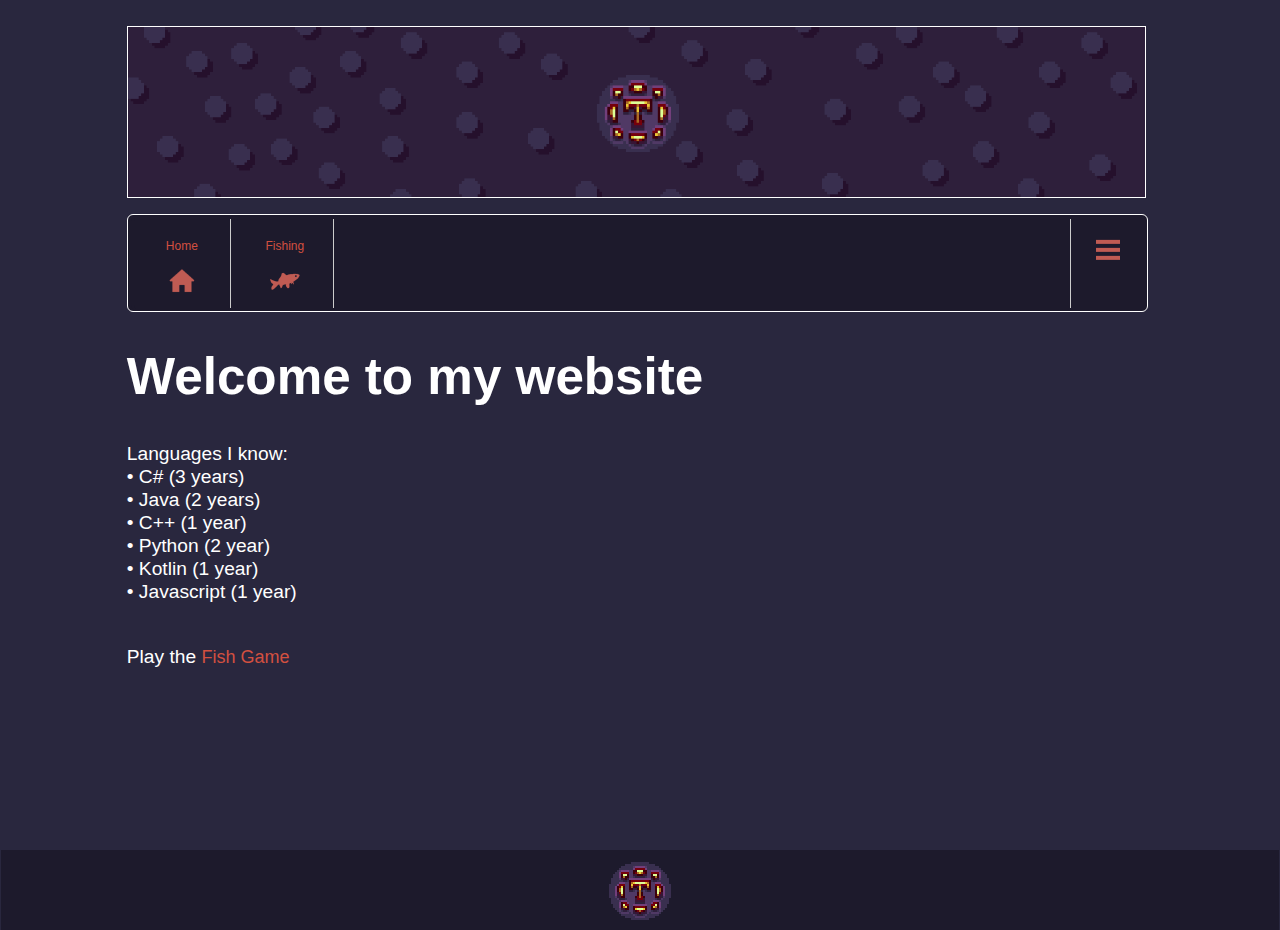
<file: index.html>
<!DOCTYPE html>
<html>
  <head>
  
    <link rel="icon" href="images/favicon.png">
    <link rel="stylesheet" href="styles.css">
	<title>TraoX</title>
	<script async src="https://pagead2.googlesyndication.com/pagead/js/adsbygoogle.js?client=ca-pub-4682164734668047"
     crossorigin="anonymous"></script>
	
  </head>
  
  <body>
    <div class="pad">
	
	  <div>
        <br><img src="images/banner.png" class="banner">
      </div>
	  <div class="topnav">
		<a href="/home" class="button1"><button class="button1"><p>Home</p><img src="images/home.png" class="buttonlink"></button></a><div class="navseperator"></div>
		<a href="/home/fish" class="button1"><button class="button1"><p>Fishing</p><img src="images/fish.png" class="buttonlink"></button></a>
	 <div class="downbarnavseperator"></div>
	 <div class="downbar">
	   <div class="widgets">
		 <img src="images/downbar.png" class="downbarimg"><br>
		 <a href="https://discord.gg/SApwFdVwYA" target="_blank"><img src="images/discord.png" class="discord"></a>
		 <br><a href="https://www.youtube.com/channel/UCmO0_H19NVYQVTN3Ox78sTw" target="_blank"><img src="images/youtube.png" class="youtube"></a>
		 <br><a href="https://github.com/TraoX1" target="_blank"><img src="images/github.png" class="github"></a>
		 <br><a href="https://www.spigotmc.org/resources/authors/traox.932244/" target="_blank"><img src="images/spigot.png" class="spigot"></a>
	   </div>
	 </div>
	 <div class="navseperator"></div>
   </div>
     <h1>
	   Welcome to my website
	 </h1>
     <p>
	   Languages I know:<br>• C# (3 years)<br>• Java (2 years)<br>• C++ (1 year)<br>• Python (2 year)<br>• Kotlin (1 year)<br>• Javascript (1 year)
	 </p>
	  
     <p>
	   <br>
	   	Play the <a href="/fish" class="textlink">Fish Game</a>
	 </p>

	 <br>
	 <br><br><br><br><br>
	  
	 <br><br><br>
    </div>

	<script type="text/javascript"> var infolinks_pid = 3412573; var infolinks_wsid = 0; </script> <script type="text/javascript" src="//resources.infolinks.com/js/infolinks_main.js"></script>

  </body>
  
  <footer>
  
    <div class="footer"><br><img src="images/traox.png"></div>
	
  </footer>
</html>
</file>
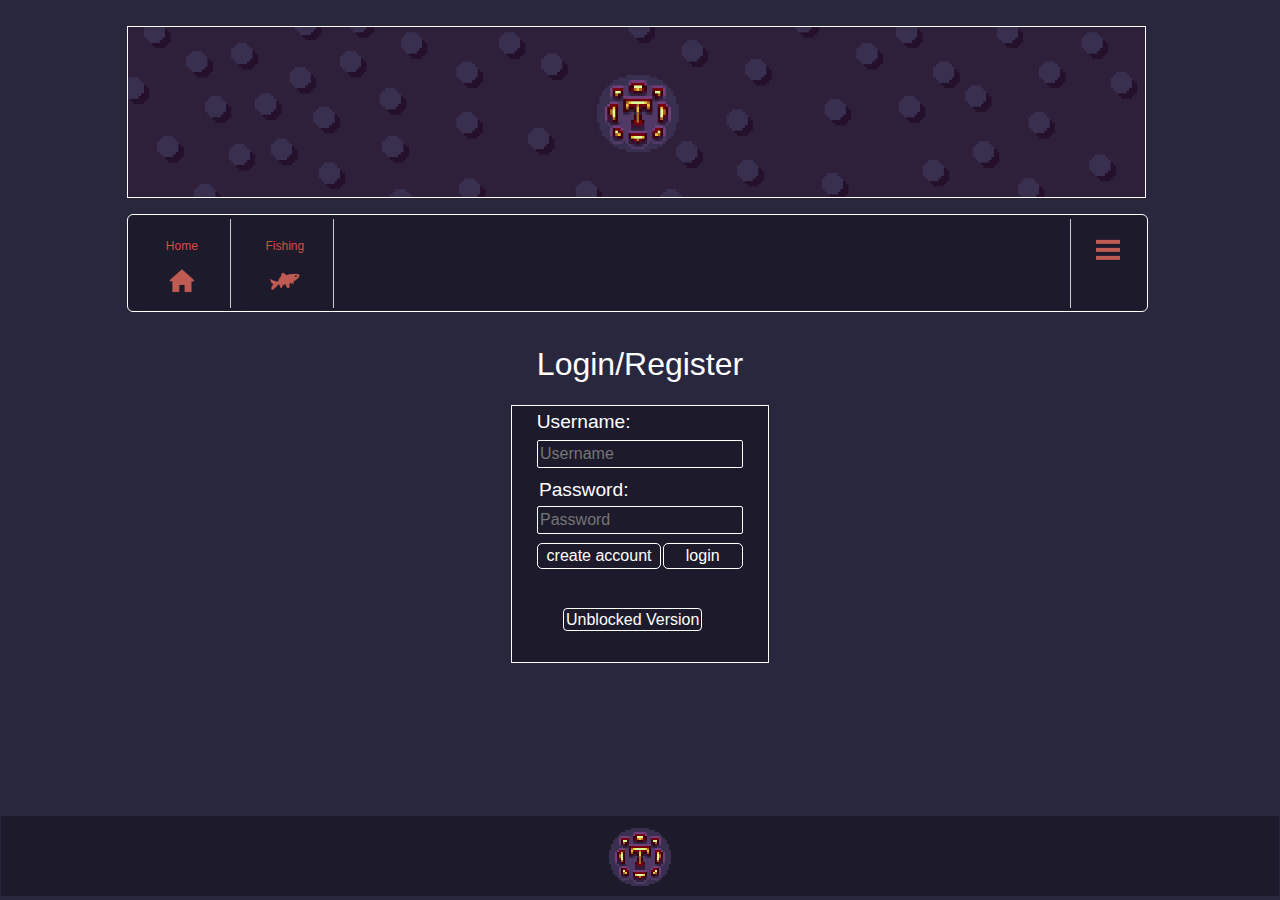
<file: fish/index.html>
<!DOCTYPE html>
<html>
  <head>
  
    <link rel="icon" href="../images/favicon.png">
    <link rel="stylesheet" href="../styles.css">
    <script async src="https://pagead2.googlesyndication.com/pagead/js/adsbygoogle.js?client=ca-pub-4682164734668047"
     crossorigin="anonymous"></script>

     <meta
     name="description"
     content="Join the TraoX fish game today." />
     <meta
     name="title"
     content="The Fish Game" />
   

	<title>TraoX</title>
	
  </head>
  
  <body>
    <div class="pad">
	
	  <div>
        <br><img src="../images/banner.png" class="banner">
      </div>
	  <div class="topnav">
      <a href="/" class="button1"><button class="button1"><p>Home</p><img src="../images/home.png" class="buttonlink"></button></a><div class="navseperator"></div>
      <a href="/fish" class="button1"><button class="button1"><p>Fishing</p><img src="../images/fish.png" class="buttonlink"></button></a>
	 <div class="downbarnavseperator"></div>
	 <div class="downbar">
	   <div class="widgets">
		 <img src="../images/downbar.png" class="downbarimg"><br>
		 <a href="https://discord.gg/SApwFdVwYA" target="_blank"><img src="../images/discord.png" class="discord"></a>
		 <br><a href="https://www.youtube.com/channel/UCmO0_H19NVYQVTN3Ox78sTw" target="_blank"><img src="../images/youtube.png" class="youtube"></a>
		 <br><a href="https://github.com/TraoX1" target="_blank"><img src="../images/github.png" class="github"></a>
		 <br><a href="https://www.spigotmc.org/resources/authors/traox.932244/" target="_blank"><img src="../images/spigot.png" class="spigot"></a>
	   </div>
	 </div>
	 <div class="navseperator"></div>
   </div>
	  
    <br><br>
    <h2 class="center"> Login/Register</h2>
    <br><br><br><br><br>

    <div class="loginbox"> 
      <label for="username" class="center" style="left:28%;">Username:<br></label>
      <input type="text" id="username" name="username" maxlength="16" placeholder="Username" class="center" style="margin-top: 48px;"><br><br>
      <label for="password" class="center" style="left:28%; margin-top: 48px;">Password:<br></label>
      <input type="password" id="password" name="password" maxlength="32" placeholder="Password"  class="center" style="margin-top: 78px;"><br><br>
      <button onclick="createAccount()" class="nicebutton" style="position: absolute; display: inline-block; transform: translate(-50%, -50%); left:34%; margin-top: 78px; min-width: 122px">create account</button>
      <button onclick="login()" class="nicebutton" style="position: absolute; display: inline-block; transform: translate(-50%, -50%); left:74.5%; margin-top: 78px; min-width: 78px;">login</button>
      <p id="accountstatus" style="margin-top: 96px; margin-left: 36px;"></p>
      <br><br>
      <a href="https://sites.google.com/view/traoxfishing/" class="unblocked" style="margin-left: 54px;">Unblocked Version</a>
    </div>
    
    <br><br><br><br><br><br><br><br><br><br>
    
    
    
    <br><br><br><br><br><br><br><br><br><br><br>

    </div>

    <script src="fish.js"></script>

    <script type="text/javascript"> var infolinks_pid = 3412573; var infolinks_wsid = 0; </script> <script type="text/javascript" src="//resources.infolinks.com/js/infolinks_main.js"></script>

  </body>
  
  <footer>
  
    <div class="footer"><br><img src="../images/traox.png"></div>
	
  </footer>
</html>
</file>
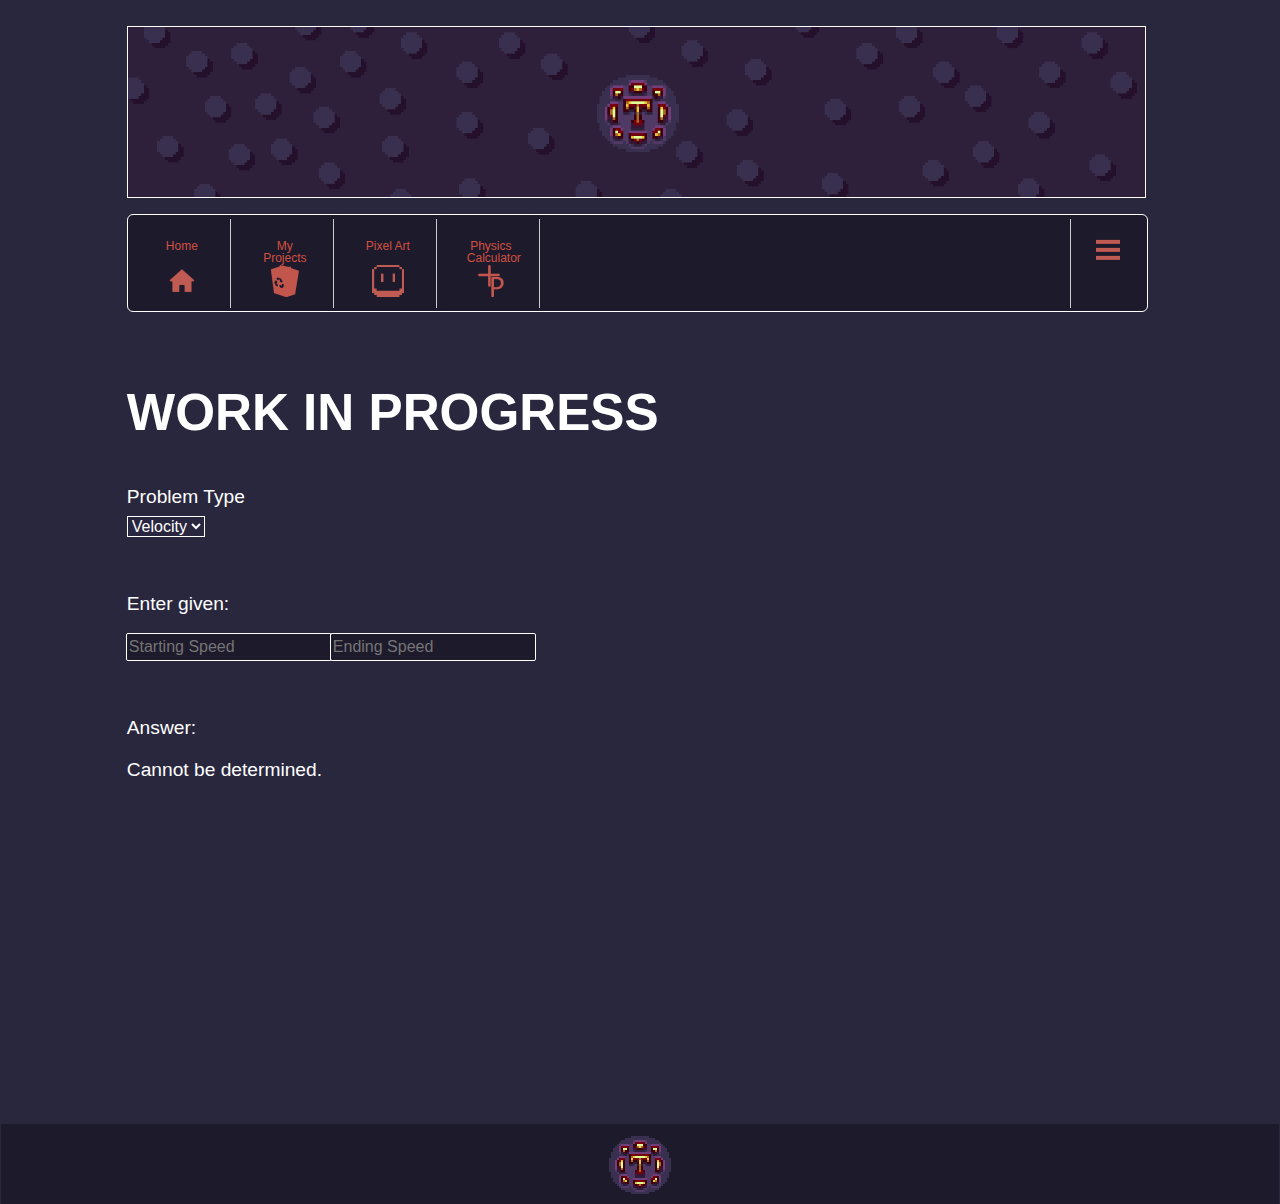
<file: physics/index.html>
<!DOCTYPE html>
<html>
  <head>
  
    <link rel="icon" href="../images/favicon.png">
    <link rel="stylesheet" href="../styles.css">
	<title>Physics</title>
	
  </head>
  
  <body>
    <div class="pad">

	  <div>
        <br><img src="../images/banner.png" class="banner">
      </div>
	 <div class="topnav">
		<a href="https://www.traox.dev/" class="button1"><button class="button1"><p>Home</p><img src="../images/home.png" class="buttonlink"></button></a><div class="navseperator"></div>
		  <a href="https://www.traox.dev/projects" class="button1"><button class="button1"><p>My Projects</p><img src="../images/projects.png" class="buttonlink"></button></a><div class="navseperator"></div>
		<a href="https://www.traox.dev/sprites" class="button1"><button class="button1"><p>Pixel Art</p><img src="../images/aseprite.png" class="buttonlink"></button></a><div class="navseperator"></div>
		<a href="https://www.traox.dev/physics/" class="button1"><button class="button1"><p>Physics Calculator</p><img src="../images/physics.png" class="buttonlink"></button></a>
	   <div class="downbarnavseperator"></div>
	   <div class="downbar">
	     <div class="widgets">
		   <img src="../images/downbar.png" class="downbarimg"><br>
           <a href="https://discord.gg/CK825TPpzk" target="_blank"><img src="../images/discord.png" class="discord"></a>
           <br><a href="https://www.youtube.com/channel/UCmO0_H19NVYQVTN3Ox78sTw" target="_blank"><img src="../images/youtube.png" class="youtube"></a>
           <br><a href="https://github.com/TraoX1" target="_blank"><img src="../images/github.png" class="github"></a>
           <br><a href="https://www.spigotmc.org/resources/authors/traox.932244/" target="_blank"><img src="../images/spigot.png" class="spigot"></a>
	     </div>
	   </div>
	   <div class="navseperator"></div>
	 </div>

     <br><br>

     <h1>WORK IN PROGRESS</h1>

     <div>
        <label for="type">Problem Type<br></label>
        <select name="type" id="type">
            <option value="velocity">Velocity</option>
            <option value="test">Test</option>
        </select>
     </div>

     <br><br>

     <p>Enter given:</p>
     <div id="problem">
     </div>

     <br><br>

     <p>Answer:</p>
     <div id="answer">
     </div>

	 <br><br><br><br><br><br><br><br><br><br><br><br><br><br><br><br><br><br>

    </div>
    <script src="index.js"></script>
  </body>
  
  <footer>
  
    <div class="footer"><br><img src="../images/traox.png"></div>
	
  </footer>
</html>
</file>
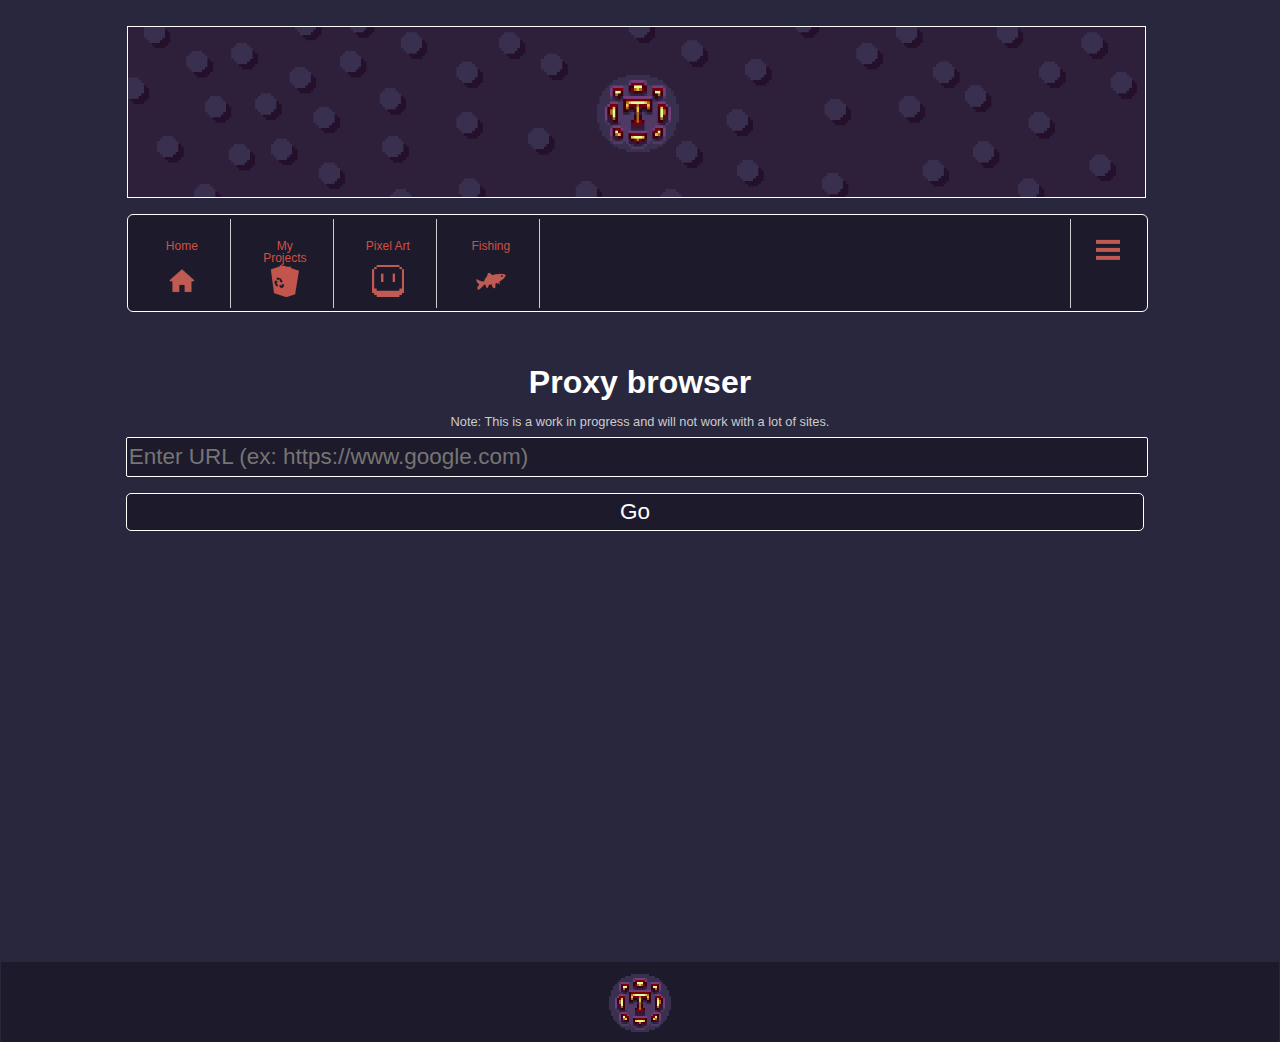
<file: browse.html>
<!DOCTYPE html>
<html>
  <head>
  
    <link rel="icon" href="images/favicon.png">
    <link rel="stylesheet" href="styles.css">
	<title>TraoX</title>
	<script async src="https://pagead2.googlesyndication.com/pagead/js/adsbygoogle.js?client=ca-pub-4682164734668047"
     crossorigin="anonymous"></script>
	
  </head>
  
  <body>

    <script src="browser.js"></script>
    <div class="pad">
	
	  <div>
        <br><img src="images/banner.png" class="banner">
      </div>
	  <div class="topnav">
		<a href="https://www.traox.dev/" class="button1"><button class="button1"><p>Home</p><img src="images/home.png" class="buttonlink"></button></a><div class="navseperator"></div>
		<a href="https://www.traox.dev/projects" class="button1"><button class="button1"><p>My Projects</p><img src="images/projects.png" class="buttonlink"></button></a><div class="navseperator"></div>
		<a href="https://www.traox.dev/sprites" class="button1"><button class="button1"><p>Pixel Art</p><img src="images/aseprite.png" class="buttonlink"></button></a><div class="navseperator"></div>
		<a href="https://www.traox.dev/fish/" class="button1"><button class="button1"><p>Fishing</p><img src="images/fish.png" class="buttonlink"></button></a>
	 <div class="downbarnavseperator"></div>
	 <div class="downbar">
	   <div class="widgets">
		 <img src="images/downbar.png" class="downbarimg"><br>
		 <a href="https://discord.gg/CK825TPpzk" target="_blank"><img src="images/discord.png" class="discord"></a>
		 <br><a href="https://www.youtube.com/channel/UCmO0_H19NVYQVTN3Ox78sTw" target="_blank"><img src="images/youtube.png" class="youtube"></a>
		 <br><a href="https://github.com/TraoX1" target="_blank"><img src="images/github.png" class="github"></a>
		 <br><a href="https://www.spigotmc.org/resources/authors/traox.932244/" target="_blank"><img src="images/spigot.png" class="spigot"></a>
	   </div>
	 </div>
	 <div class="navseperator"></div>
   </div>
   <br><br><br>
   <h1 class="center" style="max-width: 20%; font-size: 2.5vw; text-align: center;">
    Proxy browser
    </h1>

    <p class="center" style="max-width: 35%; font-size: 1vw; text-align: center; margin-top: 56px; display: inline-block; color:#ccc">
        Note: This is a work in progress and will not work with a lot of sites.
    </p>

    <br><br><br><br>
    <input id="url" style="width: 88.75%; height: 4vh; font-size: 2.5vh;" placeholder="Enter URL (ex: https://www.google.com)"><br><br>
    <button onclick="search(event)" class="nicebutton" style="width: 88.75%; height: 4vh; font-size: 2.5vh;">Go</button>
    </div>
    <br><br><br><br><br><br><br><br><br><br><br><br><br><br><br><br><br><br><br><br><br><br><br><br>
  </body>
  
  <footer>
  
    <div class="footer"><br><img src="images/traox.png"></div>
	
  </footer>
</html>
</file>
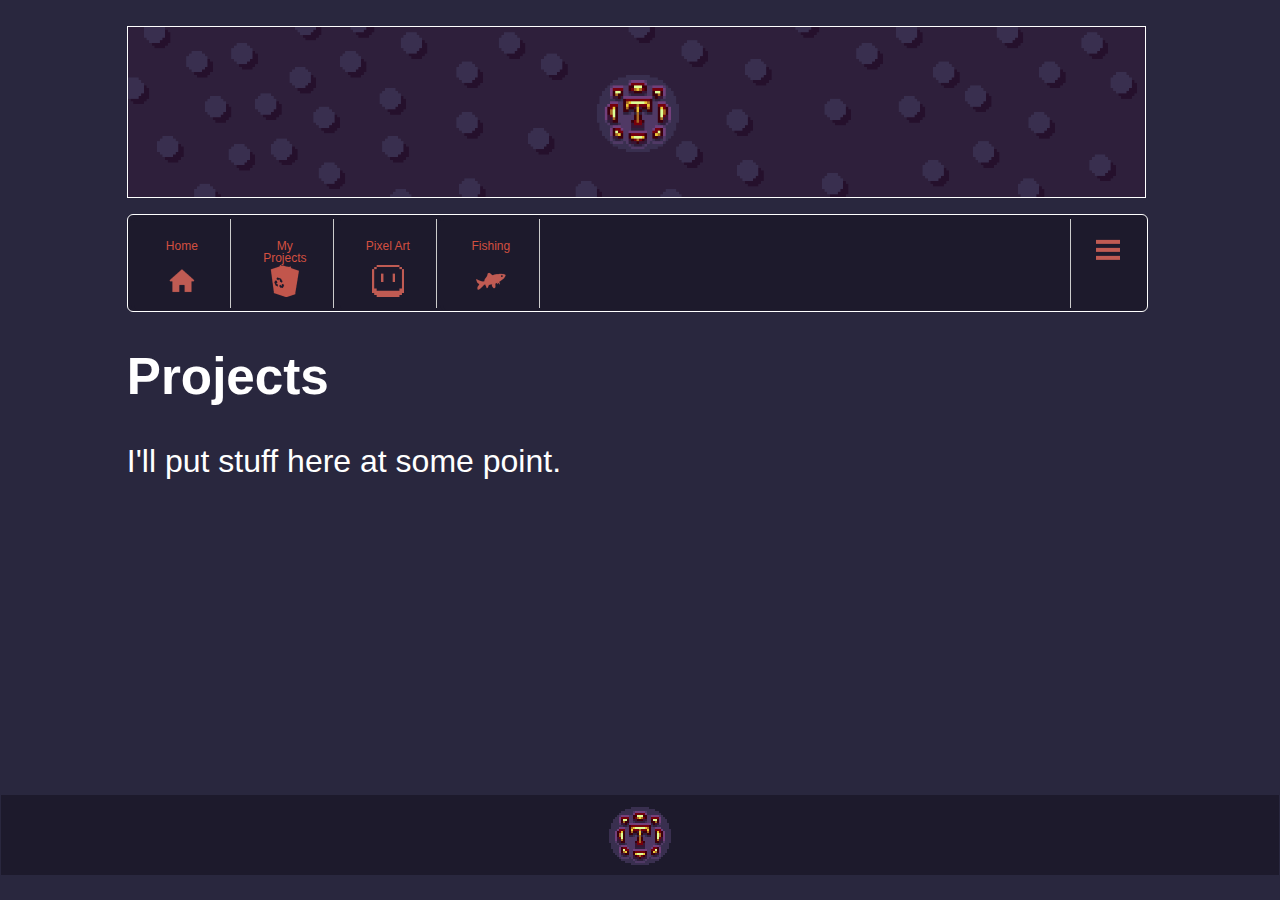
<file: projects.html>
<!DOCTYPE html>
<html>
  <head>
  
    <link rel="icon" href="images/favicon.png">
    <link rel="stylesheet" href="styles.css">
	<title>TraoX</title>
	<script async src="https://pagead2.googlesyndication.com/pagead/js/adsbygoogle.js?client=ca-pub-4682164734668047"
	crossorigin="anonymous"></script>
	
  </head>
  
  <body>
  
    <div class="pad">
	
	  <div>
        <br><img src="images/banner.png" class="banner">
      </div>
	  
	  <div class="topnav">
		<a href="https://www.traox.dev/" class="button1"><button class="button1"><p>Home</p><img src="images/home.png" class="buttonlink"></button></a><div class="navseperator"></div>
		<a href="https://www.traox.dev/projects" class="button1"><button class="button1"><p>My Projects</p><img src="images/projects.png" class="buttonlink"></button></a><div class="navseperator"></div>
		<a href="https://www.traox.dev/sprites" class="button1"><button class="button1"><p>Pixel Art</p><img src="images/aseprite.png" class="buttonlink"></button></a><div class="navseperator"></div>
		<a href="https://www.traox.dev/fish/" class="button1"><button class="button1"><p>Fishing</p><img src="images/fish.png" class="buttonlink"></button></a>
	 <div class="downbarnavseperator"></div>
	 <div class="downbar">
	   <div class="widgets">
		 <img src="images/downbar.png" class="downbarimg"><br>
		 <a href="https://discord.gg/SApwFdVwYA" target="_blank"><img src="images/discord.png" class="discord"></a>
		 <br><a href="https://www.youtube.com/channel/UCmO0_H19NVYQVTN3Ox78sTw" target="_blank"><img src="images/youtube.png" class="youtube"></a>
		 <br><a href="https://github.com/TraoX1" target="_blank"><img src="images/github.png" class="github"></a>
		 <br><a href="https://www.spigotmc.org/resources/authors/traox.932244/" target="_blank"><img src="images/spigot.png" class="spigot"></a>
	   </div>
	 </div>
	 <div class="navseperator"></div>
   </div>
	  
      <h1>
	    Projects
	  </h1>
	  
      <h2>I'll put stuff here at some point.</h2>
	  
	  <br><br><br><br><br><br><br><br><br><br><br><br><br><br><br><br>
	</div>
  </body>
  <footer>
  
    <div class="footer"><br><img src="images/traox.png"></div>
	
  </footer>
</html>
</file>
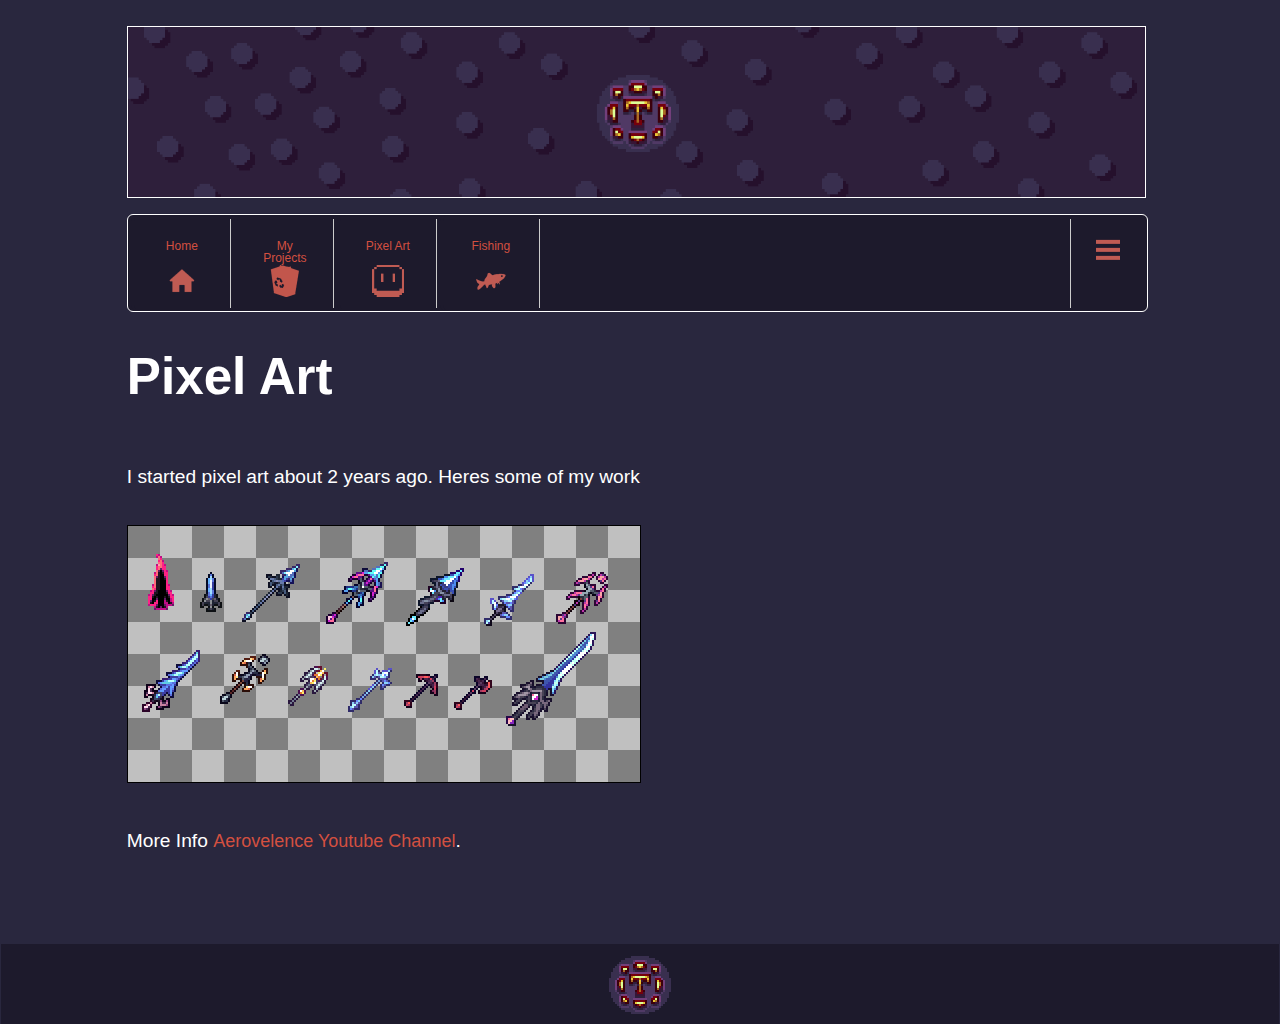
<file: sprites.html>
<!DOCTYPE html>
<html>
  <head>
  
    <link rel="icon" href="images/favicon.png">
    <link rel="stylesheet" href="styles.css">
	<title>TraoX</title>
	<script async src="https://pagead2.googlesyndication.com/pagead/js/adsbygoogle.js?client=ca-pub-4682164734668047"
     crossorigin="anonymous"></script>

  </head>
  
  <body>
    <div class="pad">
	
	  <div>
        <br>
		<img src="images/banner.png" class="banner">
      </div>
	  
	  <div class="topnav">
		<a href="https://www.traox.dev/" class="button1"><button class="button1"><p>Home</p><img src="images/home.png" class="buttonlink"></button></a><div class="navseperator"></div>
		<a href="https://www.traox.dev/projects" class="button1"><button class="button1"><p>My Projects</p><img src="images/projects.png" class="buttonlink"></button></a><div class="navseperator"></div>
		<a href="https://www.traox.dev/sprites" class="button1"><button class="button1"><p>Pixel Art</p><img src="images/aseprite.png" class="buttonlink"></button></a><div class="navseperator"></div>
		<a href="https://www.traox.dev/fish/" class="button1"><button class="button1"><p>Fishing</p><img src="images/fish.png" class="buttonlink"></button></a>
	 <div class="downbarnavseperator"></div>
	 <div class="downbar">
	   <div class="widgets">
		 <img src="images/downbar.png" class="downbarimg"><br>
		 <a href="https://discord.gg/SApwFdVwYA" target="_blank"><img src="images/discord.png" class="discord"></a>
		 <br><a href="https://www.youtube.com/channel/UCmO0_H19NVYQVTN3Ox78sTw" target="_blank"><img src="images/youtube.png" class="youtube"></a>
		 <br><a href="https://github.com/TraoX1" target="_blank"><img src="images/github.png" class="github"></a>
		 <br><a href="https://www.spigotmc.org/resources/authors/traox.932244/" target="_blank"><img src="images/spigot.png" class="spigot"></a>
	   </div>
	 </div>
	 <div class="navseperator"></div>
   </div>
	  
      <h1>
	    Pixel Art
	  </h1>
	  
	  <p>
	    <br>
		I started pixel art about 2 years ago. Heres some of my work
	  </p>
	  
      <br>
	  <img src="images/sprites.png" class="sprites">
	  
      <p>
	    <br>
		More Info <a href="https://www.youtube.com/channel/UCMjDP1VBgr44aOj-Itt_wNw" class="textlink" target="_blank">Aerovelence Youtube Channel</a>.
	  </p>
	  
	  <br><br><br><br>
	  
	</div>
	
  </body>
  
  <footer>
  
    <div class="footer"><br><img src="images/traox.png"></div>
	
  </footer>
  
</html>
</file>
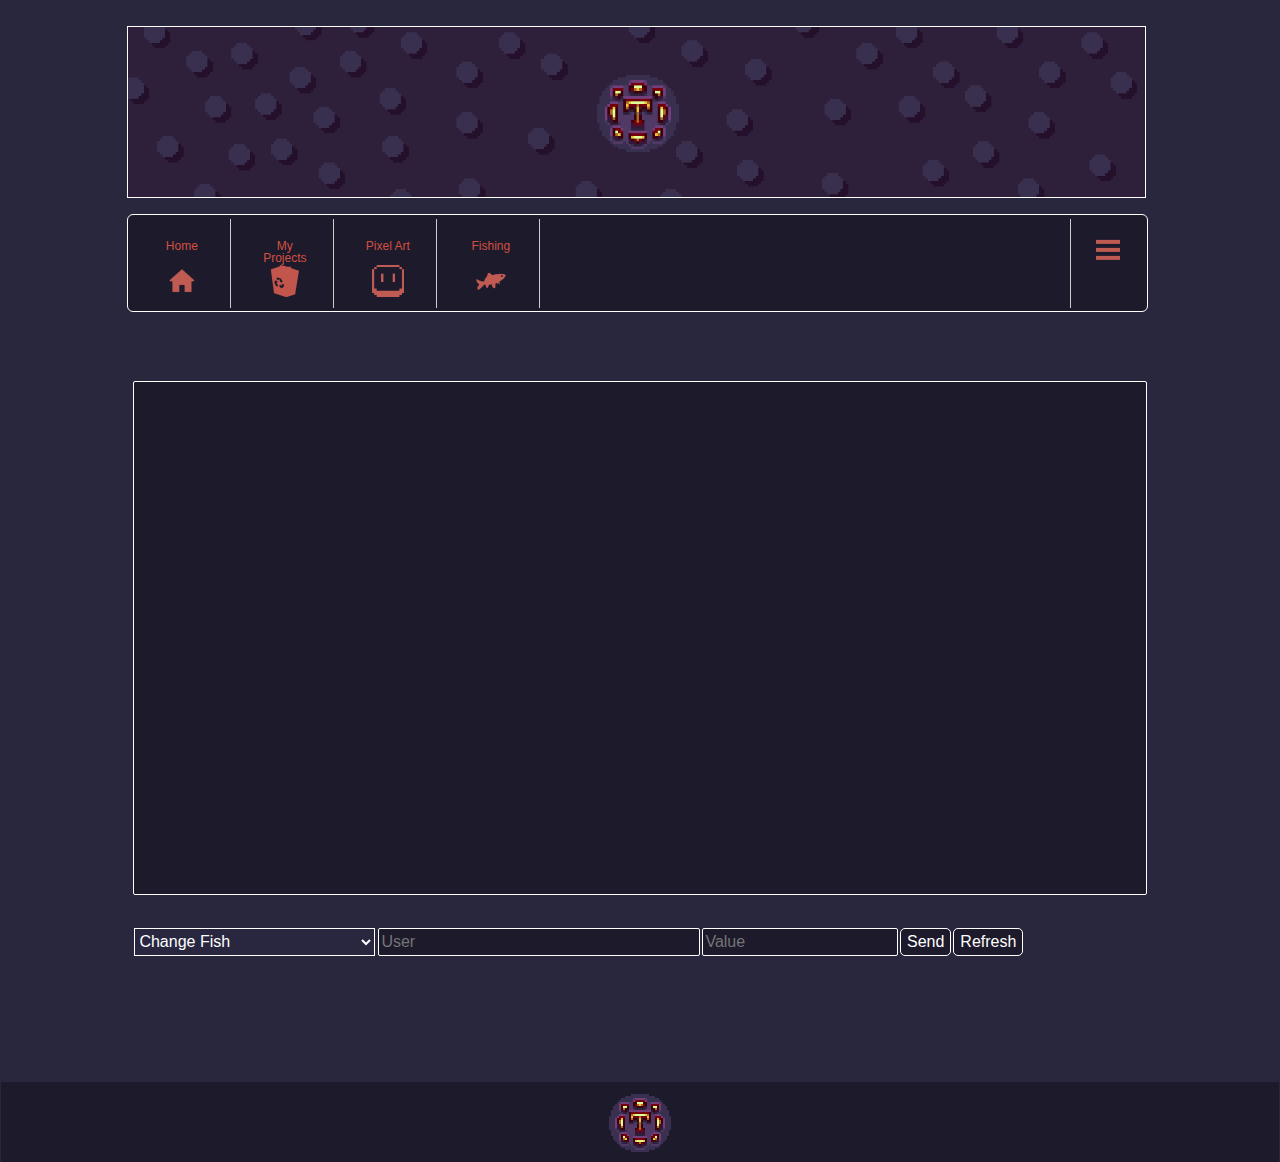
<file: fish/admin.html>
<!DOCTYPE html>
<html>
  <head>
  
    <link rel="icon" href="../images/favicon.png">
    <link rel="stylesheet" href="../styles.css">
    <script src="https://www.google.com/recaptcha/api.js" async defer></script>
    <script async src="https://pagead2.googlesyndication.com/pagead/js/adsbygoogle.js?client=ca-pub-4682164734668047"
     crossorigin="anonymous"></script>

	<title>TraoX</title>
	
  </head>
  
  <body>
    <div class="pad">
	
	  <div>
        <br><img src="../images/banner.png" class="banner">
      </div>
      <div class="topnav">
        <a href="https://www.traox.dev/" class="button1"><button class="button1"><p>Home</p><img src="../images/home.png" class="buttonlink"></button></a><div class="navseperator"></div>
        <a href="https://www.traox.dev/projects" class="button1"><button class="button1"><p>My Projects</p><img src="../images/projects.png" class="buttonlink"></button></a><div class="navseperator"></div>
        <a href="https://www.traox.dev/sprites" class="button1"><button class="button1"><p>Pixel Art</p><img src="../images/aseprite.png" class="buttonlink"></button></a><div class="navseperator"></div>
        <a href="https://www.traox.dev/fish/" class="button1"><button class="button1"><p>Fishing</p><img src="../images/fish.png" class="buttonlink"></button></a>
     <div class="downbarnavseperator"></div>
	 <div class="downbar">
	   <div class="widgets">
		 <img src="../images/downbar.png" class="downbarimg"><br>
		 <a href="https://discord.gg/SApwFdVwYA" target="_blank"><img src="../images/discord.png" class="discord"></a>
		 <br><a href="https://www.youtube.com/channel/UCmO0_H19NVYQVTN3Ox78sTw" target="_blank"><img src="../images/youtube.png" class="youtube"></a>
		 <br><a href="https://github.com/TraoX1" target="_blank"><img src="../images/github.png" class="github"></a>
		 <br><a href="https://www.spigotmc.org/resources/authors/traox.932244/" target="_blank"><img src="../images/spigot.png" class="spigot"></a>
	   </div>
	 </div>
	 <div class="navseperator"></div>
   </div>

   
  </div>
    <br><br><br>
   
    <p class="datalog" spellcheck="false" style="display: block; margin-right: auto; margin-left: auto; width: 80%; height: 512px;" id="data"></p>
    <br>
    <select name="type" id="command" style="margin-left: 10%; display: inline-block; height: 28px;">
      <option value="changefish">Change Fish</option>
      <option value="setpassword">Set Password</option>
      <option value="deleteaccount">Delete Account</option>
      <option value="banaccount">Ban Account</option>
      <option value="captcha">Captcha</option>
      <option value="changeamountgambled">Change Gambled Amount</option>
      <option value="resetfriends">Reset Friends</option>
      <option value="givemod">Give Mod</option>
      <option value="removemod">Remove Mod</option>
      <option value="registercooldownip">Add Account Create Cooldown</option>
      <option value="setrank">Set Rank</option>
      <option value="changealltimefish">Set All Time Fish</option>
      <option value="banbrowser">Ban Browser</option>
      <option value="unbanbrowser">Unban Browser</option>
      <option value="resetupgrades">Reset Upgrades</option>
    </select>

    <input placeholder="User" id="user" style="width:25%"></input>
    <input placeholder="Value" id="value" style="width:15%"></input>
    <button class="nicebutton" style="height: 26px;" onclick="sendCommand()">Send</button>
    <button class="nicebutton" style="height: 26px;" onclick="getData()">Refresh</button>

    <br><br><br><br><br><br><br><br>

    </div>

    <script src="admin.js"></script>

  </body>
  
  <footer>
  
    <div class="footer"><br><img src="../images/traox.png"></div>
	
  </footer>
</html>
</file>
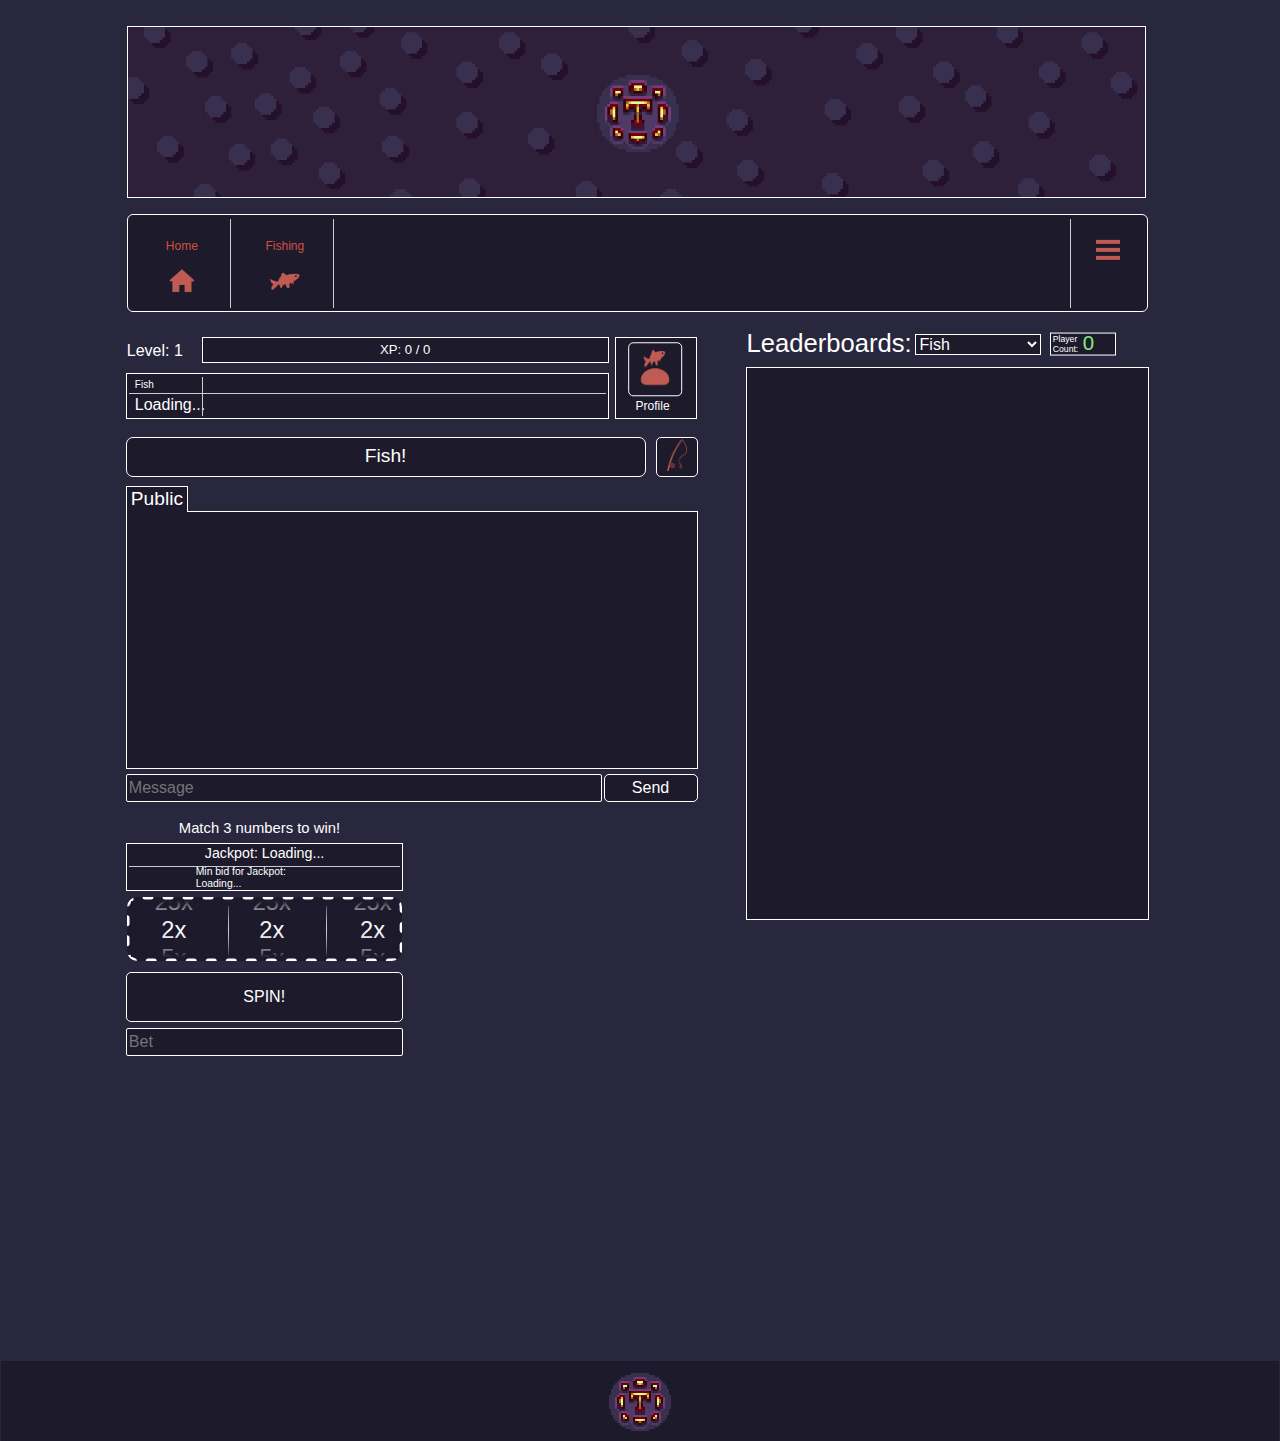
<file: fish/fish.html>
<!DOCTYPE html>
<html>
  <head>
  
    <link rel="icon" href="../images/favicon.png">
    <link rel="stylesheet" href="../styles.css">
    <script src="https://www.google.com/recaptcha/api.js" async defer></script>
    <script async src="https://pagead2.googlesyndication.com/pagead/js/adsbygoogle.js?client=ca-pub-4682164734668047"
     crossorigin="anonymous"></script>

	<title>TraoX</title>
	
  </head>
  
  <body>
    <div class="pad">
	
    <div>
      <br><img id="banner" src="../images/banner.png" class="banner">
    </div>
      <div id="topbar" style="">
        <div class="topnav">
          <a href="/" class="button1"><button class="button1"><p>Home</p><img src="../images/home.png" class="buttonlink"></button></a><div class="navseperator"></div>
          <a href="/fish" class="button1"><button class="button1"><p>Fishing</p><img src="../images/fish.png" class="buttonlink"></button></a>
      <div class="downbarnavseperator"></div>
      <div class="downbar">
        <div class="widgets">
        <img src="../images/downbar.png" class="downbarimg"><br>
        <a href="https://discord.gg/SApwFdVwYA" target="_blank"><img src="../images/discord.png" class="discord"></a>
        <br><a href="https://www.youtube.com/channel/UCmO0_H19NVYQVTN3Ox78sTw" target="_blank"><img src="../images/youtube.png" class="youtube"></a>
        <br><a href="https://github.com/TraoX1" target="_blank"><img src="../images/github.png" class="github"></a>
        <br><a href="https://www.spigotmc.org/resources/authors/traox.932244/" target="_blank"><img src="../images/spigot.png" class="spigot"></a>
        </div>
      </div>
      <div class="navseperator"></div>
    </div>
  </div>

  <div onclick="closeProfile()" id="viewprofile" class="viewprofile">
    <div onclick="event.stopPropagation()" class="profilebackground">
      <button onclick="openSettings()" id="profile-settings" class="nicebutton" style="width: 32px; height: 32px; display: none; position: absolute; transform: translate(720px, 16px);"><img id="settingsimg" src="../images/settings.png" style="width: 100%; height: 77.5%; margin-top: 3px;"></button>
      <img id="profile-picture" src="../images/profile.png" draggable="false" class="unselectable" style="width: 128px; height: 128px; margin-left: 32px; margin-top: 32px; outline-style: solid; outline-width: 1px; outline-color: #ffffff; border-radius: 64px;">
      <h1 id="profile-username" style="display: inline-block; transform: translate(0, -48px); margin-left: 12px; font-size: 250%;">Loading...</h1>
      <p id="profile-rank" style="display: flex; position: absolute; transform: translate(0, -90px); margin-left: 180px; font-size: 75%;"></p>
      <button id="openfriends" onclick="openFriends()" class="nicebutton" style="position: absolute; display: none; margin-left: 180px; margin-top: -58px;">Friends</button>
      <button id="addfriend" class="nicebutton" style="position: absolute; display: none; margin-left: 180px; margin-top: -58px;">Send Friend Request</button>
      <div class="longbarseperator" style="display: inline-block; transform: translate(0, -24px); position: initial;"></div>
      <div style="margin-left: 32px; transform: translate(0, -12px); position: relative; max-width: 46%; width: 46%; display: inline-block;">
        <p id="profile-fish" style="line-height: 3px; font-size: 15px;">Fish: Loading...</p>
        <p id="profile-alltimefish" style="line-height: 3px; font-size: 15px;">All Time Fish: Loading...</p>
        <p id="profile-fishgambled" style="line-height: 3px; font-size: 15px;">Fish Gambled: Loading...</p>
        <br>
        <p id="profile-fishingrodstats" style="line-height: 18px; font-size: 15px;">Fish Per Click: Loading...</p>
      </div>
      <div class="navseperator" style="height: 59.75%; margin-top: -27px; margin-left: 0px;"></div>
      <div style="margin-left: 32px; transform: translate(0, -12px); position: absolute; max-width: 42%; width: 42%; display: inline-block; align-items:start;">
        <p id="profile-joindate" style="line-height: 3px; font-size: 15px;">Join Date: Loading...</p>
        <p id="profile-lastonline" style="line-height: 3px; font-size: 15px;">Last Online: Loading...</p>
        <p id="profile-playtime" style="line-height: 3px; max-width: 200%; font-size: 15px;">Playtime: Loading...</p>
        <p id="profile-friends" style="line-height: 3px; font-size: 15px;">Friends: Loading...</p>
      </div>

      <div onclick="closeFriends()" id="friendsbackground" style="display: none; min-width: 100%; min-height: 100%; position: absolute; transform: translate(0, -350px);">
        <div onclick="event.stopPropagation()" style="display: block; background-color: #1d1a2c; width: 75%; height: 75%; max-width: 75%; max-height: 75%; position: absolute; outline-style: solid; outline-width: 1px; outline-color: #ffffff; margin-left: auto; margin-right: auto; transform: translate(16.6%, 16.6%); ">
          <div class="center" style="position: relative; width: 100%;">
            <p style="max-width: 25%; font-size: 16px; display: inline-block; margin-left: 12%; position: relative; text-align: center;">Friends</p>
            <div class="navseperator" style="height: 372px; margin-top: 13px; margin-left: 11.4%;"></div>
            <p style="max-width: 25%; font-size: 16px; display: inline-block; margin-left: 16.5%; position: relative; text-align: center;">Incoming Requests</p>
            <div class="navseperator" style="height: 372px; margin-top: 13px; margin-left: 3.6%;"></div>
            <p style="max-width: 25%; font-size: 16px; display: inline-block; margin-left: 9%; position: relative; text-align: center;">Outgoing Requests</p>
            <div class="longbarseperator" style="margin-top: 24px;"></div>
            <div id="friends-friends" class="friendlist" style="margin-left: -95%; overflow-y: scroll;">
              <p class="frienditem">Loading...</p>
            </div>
            <div id="friends-incoming" class="friendlist" style="margin-left: -61.75%; overflow-y: scroll;">
              <p class="frienditem">Loading...</p>
            </div>
            <div id="friends-outgoing"  class="friendlist" style="margin-left: -28.5%; overflow-y: scroll; ">
              <p class="frienditem">Loading...</p>
            </div>
          </div>
      </div>

      </div>
      <div onclick="closeSetPFP()" id="selectpfpbackground" style="display: none; position: absolute; min-width: 100%; min-height: 100%; transform: translate(0, -350px); ">

        <img onclick="closeSetPFP()" src="../images/x.png" style="display: block; position: absolute; width: 24px; cursor: pointer; margin-left: 81.5%; margin-top: 9%; z-index: 6;">

        <div onclick="event.stopPropagation()" style="display: block; background-color: #1d1a2c; max-width: 75%; max-height: 75%; position: absolute; outline-style: solid; outline-width: 1px; outline-color: #ffffff; margin-left: auto; margin-right: auto; transform: translate(16.6%, 16.6%); overflow-y: scroll;">
          <img onclick="setProfilePicture('burger_king')" src="../images/profiles/burger_king.png" style="width: 18%; height: 18%; margin-left: 5%; margin-top: 5%; line-height: 0px; display: inline-block; position: relative; cursor: pointer;">
          <img onclick="setProfilePicture('epic_green_car')" src="../images/profiles/epic_green_car.png" style="width: 18%; height: 18%; margin-left: 5%; margin-top: 5%; line-height: 0px; display: inline-block; position: relative; cursor: pointer;">
          <img onclick="setProfilePicture('epic_red_car')" src="../images/profiles/epic_red_car.png" style="width: 18%; height: 18%; margin-left: 5%; margin-top: 5%; line-height: 0px; display: inline-block; position: relative; cursor: pointer;">
          <img onclick="setProfilePicture('fornite_balenciaga')" src="../images/profiles/fornite_balenciaga.png" style="width: 18%; height: 18%; margin-left: 5%; margin-top: 5%; line-height: 0px; display: inline-block; position: relative; cursor: pointer;">
          <img onclick="setProfilePicture('funny_fish_guy')" src="../images/profiles/funny_fish_guy.png" style="width: 18%; height: 18%; margin-left: 5%; margin-top: 5%; line-height: 0px; display: inline-block; position: relative; cursor: pointer;">
          <img onclick="setProfilePicture('gambler')" src="../images/profiles/gambler.png" style="width: 18%; height: 18%; margin-left: 5%; margin-top: 5%; line-height: 0px; display: inline-block; position: relative; cursor: pointer;">
          <img onclick="setProfilePicture('gangster_daffy_duck')" src="../images/profiles/gangster_daffy_duck.png" style="width: 18%; height: 18%; margin-left: 5%; margin-top: 5%; line-height: 0px; display: inline-block; position: relative; cursor: pointer;">
          <img onclick="setProfilePicture('gangster_fish')" src="../images/profiles/gangster_fish.png" style="width: 18%; height: 18%; margin-left: 5%; margin-top: 5%; line-height: 0px; display: inline-block; position: relative; cursor: pointer;">
          <img onclick="setProfilePicture('gangster_skeleton')" src="../images/profiles/gangster_skeleton.png" style="width: 18%; height: 18%; margin-left: 5%; margin-top: 5%; line-height: 0px; display: inline-block; position: relative; cursor: pointer;">
          <img onclick="setProfilePicture('gangster_skull')" src="../images/profiles/gangster_skull.png" style="width: 18%; height: 18%; margin-left: 5%; margin-top: 5%; line-height: 0px; display: inline-block; position: relative; cursor: pointer;">
          <img onclick="setProfilePicture('gangster_snail')" src="../images/profiles/gangster_snail.png" style="width: 18%; height: 18%; margin-left: 5%; margin-top: 5%; line-height: 0px; display: inline-block; position: relative; cursor: pointer;">
          <img onclick="setProfilePicture('gangster_spongebob')" src="../images/profiles/gangster_spongebob.png" style="width: 18%; height: 18%; margin-left: 5%; margin-top: 5%; line-height: 0px; display: inline-block; position: relative; cursor: pointer;">
          <img onclick="setProfilePicture('jesse_pinkman')" src="../images/profiles/jesse_pinkman.png" style="width: 18%; height: 18%; margin-left: 5%; margin-top: 5%; line-height: 0px; display: inline-block; position: relative; cursor: pointer;">
          <img onclick="setProfilePicture('john_f_kenedy')" src="../images/profiles/john_f_kenedy.png" style="width: 18%; height: 18%; margin-left: 5%; margin-top: 5%; line-height: 0px; display: inline-block; position: relative; cursor: pointer;">
          <img onclick="setProfilePicture('keep_gambling')" src="../images/profiles/keep_gambling.png" style="width: 18%; height: 18%; margin-left: 5%; margin-top: 5%; line-height: 0px; display: inline-block; position: relative; cursor: pointer;">
          <img onclick="setProfilePicture('slots')" src="../images/profiles/slots.png" style="width: 18%; height: 18%; margin-left: 5%; margin-top: 5%; line-height: 0px; display: inline-block; position: relative; cursor: pointer;">
          <img onclick="setProfilePicture('swat_rat')" src="../images/profiles/swat_rat.png" style="width: 18%; height: 18%; margin-left: 5%; margin-top: 5%; line-height: 0px; display: inline-block; position: relative; cursor: pointer;">
          <img onclick="setProfilePicture('trump_mug_shot')" src="../images/profiles/trump_mug_shot.png" style="width: 18%; height: 18%; margin-left: 5%; margin-top: 5%; line-height: 0px; display: inline-block; position: relative; cursor: pointer;">
          <img onclick="setProfilePicture('cum_car')" src="../images/profiles/cum_car.png" style="width: 18%; height: 18%; margin-left: 5%; margin-top: 5%; line-height: 0px; display: inline-block; position: relative; cursor: pointer;">
          <img onclick="setProfilePicture('piss_car')" src="../images/profiles/piss_car.png" style="width: 18%; height: 18%; margin-left: 5%; margin-top: 5%; line-height: 0px; display: inline-block; position: relative; cursor: pointer;">
        </div>
      </div>

      <div onclick="closeSettings()" id="profilesettingsbackground" style="display: none; position: absolute; min-width: 100%; min-height: 100%; transform: translate(0, -350px);">
        <div onclick="event.stopPropagation()" style="display: block; background-color: #1d1a2c; min-width: 75%; min-height: 75%; position: absolute; outline-style: solid; outline-width: 1px; outline-color: #ffffff; margin-left: auto; margin-right: auto; transform: translate(16.6%, 16.6%);">
          <p style="position: absolute; display: inline-block; margin-left: 24.5%; margin-top: 58px;">Change Password:</p>
          <input type="password" id="changepasswordold" class="center" placeholder="Old Password" style="display: inline-block; position: inital; min-width: 50%; margin-top:98px;">
          <input type="password" id="changepasswordnew" class="center" placeholder="New Password" style="display: inline-block; position: inital;  min-width: 50%; margin-top:138px;">
          <input type="password" id="changepasswordnewconfirm" class="center" placeholder="Confirm New Password" style="display: inline-block; position: inital; min-width: 50%; margin-top:178px;">
          <button onclick="changePassword()" class="nicebutton center" style="min-width: 50%; margin-top: 218px;">Change Password</button>
          <p id="changepasswordstatus" style="position: absolute; display: inline-block; margin-left: 24.5%; margin-top: 288px; font-size: 16px; max-width: 50%;"> </p>
          <button onclick="logout()" class="nicebutton center" style="min-width: 50%; margin-top: 328px;">Logout</button>
        </div>
      </div>
      
    </div>
      
   </div>

   <div onclick="closeFishingRodMenu()" id="fishingrodmenu" class="fishingrodmenu">
    <div onclick="event.stopPropagation()" class="fishingrodmenubackground">
      <img src="../images/fishing_rod.png" style="width: 20%; margin-left: 40%; margin-top: 5%;">
      <p style="text-align: center; width: 100%; margin-left: 50%; transform: translate(-50%, 0%);">Fishing Rod Upgrades:</p>
      <p id="fishingrodupgradeslot1label" style="position: absolute; margin-top: 10px; font-size: 14px; margin-left: calc(50% - 224px);">Slot 1:</p>
      <p id="fishingrodupgradeslot2label" style="position: absolute; margin-top: 40px; font-size: 14px; margin-left: calc(50% - 224px);">Slot 2:</p>
      <p id="fishingrodupgradeslot3label" style="position: absolute; margin-top: 70px; font-size: 14px; margin-left: calc(50% - 224px);">Slot 3:</p>
      <p id="fishingrodupgradeslot4label" style="position: absolute; margin-top: 100px; font-size: 14px; margin-left: calc(50% - 224px);">Slot 4:</p>
      <p id="fishingrodupgradeslot5label" style="position: absolute; margin-top: 130px; font-size: 14px; margin-left: calc(50% - 224px);">Slot 5:</p>
      <select onchange="changeFishingRodUpgrade(value, 1)"  name="type" id="fishingrodupgradeslot1" class="leaderboardselect" style="margin-left: 20%; min-width: 60%; font-size: 12px; margin-top: 9px; display: none; position: absolute;">
        <option value="" selected disabled hidden>Select Upgrade</option>
        <option value="increasedFish">Increased Fish</option>
        <option value="fasterFishing">Faster Casting</option>
        <option value="doubleFish">Double Fish</option>
        <option value="multiFish">Fish Multiplier</option>
        <option value="autoFish">Auto Fish</option>
	<option value="allOrNothing">All or Nothing</option>
      </select>
      <select onchange="changeFishingRodUpgrade(value, 2)" name="type" id="fishingrodupgradeslot2" class="leaderboardselect" style="margin-left: 20%; min-width: 60%; font-size: 12px; margin-top: 39px; display: none; position: absolute;">
        <option value="" selected disabled hidden>Select Upgrade</option>
        <option value="increasedFish">Increased Fish</option>
        <option value="fasterFishing">Faster Casting</option>
        <option value="doubleFish">Double Fish</option>
        <option value="multiFish">Fish Multiplier</option>
        <option value="autoFish">Auto Fish</option>
	<option value="allOrNothing">All or Nothing</option>
      </select>
      <select onchange="changeFishingRodUpgrade(value, 3)" name="type" id="fishingrodupgradeslot3" class="leaderboardselect" style="margin-left: 20%; min-width: 60%; font-size: 12px; margin-top: 69px; display: none; position: absolute;">
        <option value="" selected disabled hidden>Select Upgrade</option>
        <option value="increasedFish">Increased Fish</option>
        <option value="fasterFishing">Faster Casting</option>
        <option value="doubleFish">Double Fish</option>
        <option value="multiFish">Fish Multiplier</option>
        <option value="autoFish">Auto Fish</option>
	<option value="allOrNothing">All or Nothing</option>
      </select>
      <select onchange="changeFishingRodUpgrade(value, 4)" name="type" id="fishingrodupgradeslot4" class="leaderboardselect" style="margin-left: 20%; min-width: 60%; font-size: 12px; margin-top: 99px; display: none; position: absolute;">
        <option value="" selected disabled hidden>Select Upgrade</option>
        <option value="increasedFish">Increased Fish</option>
        <option value="fasterFishing">Faster Casting</option>
        <option value="doubleFish">Double Fish</option>
        <option value="multiFish">Fish Multiplier</option>
        <option value="autoFish">Auto Fish</option>
	<option value="allOrNothing">All or Nothing</option>
      </select>
      <select onchange="changeFishingRodUpgrade(value, 5)" name="type" id="fishingrodupgradeslot5" class="leaderboardselect" style="margin-left: 20%; min-width: 60%; font-size: 12px; margin-top: 129px; display: none; position: absolute;">
        <option value="" selected disabled hidden>Select Upgrade</option>
        <option value="increasedFish">Increased Fish</option>
        <option value="fasterFishing">Faster Casting</option>
        <option value="doubleFish">Double Fish</option>
        <option value="multiFish">Fish Multiplier</option>
        <option value="autoFish">Auto Fish</option>
	<option value="allOrNothing">All or Nothing</option>
      </select>
      <div id="fishingrodupgradeslot1block" style="display: none;">
        <div style="margin-left: 20%; width: 144px; height: 17px; background-color: #1d1a2c; outline-width: 1px; outline-color: white; outline-style: solid; margin-top: 10px; position: absolute;">
          <p id="fishingrodupgradeslot1level" style="font-size: 12px; margin-left: 3px; transform: translate(0, -10px); max-width: 100%;"> Loading...</p>
        </div>
        <button onclick="purchaseFishingRodUpgrade(1)" id="fishingrodupgradeslot1button" class="nicebutton" style="margin-left: calc(20% + 150px); width: 142px; max-height: 17px; min-height: 17px; font-size: 12px; position: absolute; margin-top: 10px;">Upgrade: Loading...</button>
        <button onclick="openFishingRodResetConfirm(1)" id="fishingrodupgradeslot1buttonreset" class="nicebutton" style="margin-left: calc(20% + 296px); width: 44px; max-height: 17px; min-height: 17px; font-size: 12px; position: absolute; margin-top: 10px;">Reset</button>
      </div>
      <div id="fishingrodupgradeslot2block" style="display: none;">
        <div style="margin-left: 20%; width: 144px; height: 17px; background-color: #1d1a2c; outline-width: 1px; outline-color: white; outline-style: solid; margin-top: 40px; position: absolute;">
          <p id="fishingrodupgradeslot2level" style="font-size: 12px; margin-left: 3px; transform: translate(0, -10px); max-width: 100%;"> Loading...</p>
        </div>
        <button onclick="purchaseFishingRodUpgrade(2)" id="fishingrodupgradeslot2button" class="nicebutton" style="margin-left: calc(20% + 150px); width: 142px; max-height: 17px; min-height: 17px; font-size: 12px; position: absolute; margin-top: 40px;">Upgrade: Loading...</button>
        <button onclick="openFishingRodResetConfirm(2)" id="fishingrodupgradeslot2buttonreset" class="nicebutton" style="margin-left: calc(20% + 296px); width: 44px; max-height: 17px; min-height: 17px; font-size: 12px; position: absolute; margin-top: 40px;">Reset</button>
      </div>
      <div id="fishingrodupgradeslot3block" style="display: none;">
        <div style="margin-left: 20%; width: 144px; height: 17px; background-color: #1d1a2c; outline-width: 1px; outline-color: white; outline-style: solid; margin-top: 70px; position: absolute;">
          <p id="fishingrodupgradeslot3level" style="font-size: 12px; margin-left: 3px; transform: translate(0, -10px); max-width: 100%;"> Loading...</p>
        </div>
        <button onclick="purchaseFishingRodUpgrade(3)" id="fishingrodupgradeslot3button" class="nicebutton" style="margin-left: calc(20% + 150px); width: 142px; max-height: 17px; min-height: 17px; font-size: 12px; position: absolute; margin-top: 70px;">Upgrade: Loading...</button>
        <button onclick="openFishingRodResetConfirm(3)" id="fishingrodupgradeslot3buttonreset" class="nicebutton" style="margin-left: calc(20% + 296px); width: 44px; max-height: 17px; min-height: 17px; font-size: 12px; position: absolute; margin-top: 70px;">Reset</button>
      </div>
      <div id="fishingrodupgradeslot4block" style="display: none;">
        <div style="margin-left: 20%; width: 144px; height: 17px; background-color: #1d1a2c; outline-width: 1px; outline-color: white; outline-style: solid; margin-top: 100px; position: absolute;">
          <p id="fishingrodupgradeslot4level" style="font-size: 12px; margin-left: 3px; transform: translate(0, -10px); max-width: 100%;"> Loading...</p>
        </div>
        <button onclick="purchaseFishingRodUpgrade(4)" id="fishingrodupgradeslot4button" class="nicebutton" style="margin-left: calc(20% + 150px); width: 142px; max-height: 17px; min-height: 17px; font-size: 12px; position: absolute; margin-top: 100px;">Upgrade: Loading...</button>
        <button onclick="openFishingRodResetConfirm(4)" id="fishingrodupgradeslot4buttonreset" class="nicebutton" style="margin-left: calc(20% + 296px); width: 44px; max-height: 17px; min-height: 17px; font-size: 12px; position: absolute; margin-top: 100px;">Reset</button>
      </div>
      <div id="fishingrodupgradeslot5block" style="display: none;">
        <div style="margin-left: 20%; width: 144px; height: 17px; background-color: #1d1a2c; outline-width: 1px; outline-color: white; outline-style: solid; margin-top: 130px; position: absolute;">
          <p id="fishingrodupgradeslot5level" style="font-size: 12px; margin-left: 3px; transform: translate(0, -10px); max-width: 100%;"> Loading...</p>
        </div>
        <button onclick="purchaseFishingRodUpgrade(5)" id="fishingrodupgradeslot5button" class="nicebutton" style="margin-left: calc(20% + 150px); width: 142px; max-height: 17px; min-height: 17px; font-size: 12px; position: absolute; margin-top: 130px;">Upgrade: Loading...</button>
        <button onclick="openFishingRodResetConfirm(5)" id="fishingrodupgradeslot5buttonreset" class="nicebutton" style="margin-left: calc(20% + 296px); width: 44px; max-height: 17px; min-height: 17px; font-size: 12px; position: absolute; margin-top: 130px;">Reset</button>
      </div>
      <button onclick="purchaseUpgradeSlot()" id="fishingrodupgradeslotunlock" class="nicebutton" style="margin-left: 20%; width: 60%; font-size: 12px; margin-top: 8px; max-height: 12px; min-height: 18px; margin-top: 10px; position: absolute;">Unlock Cost: Loading...</button>

      <div class="longbarseperator" style="margin-top: calc(50% + 146px); min-width: 66.66%; margin-left: 16.66%;"></div>
      <p style="text-align: center; width: 100%; margin-left: 50%; transform: translate(-50%, 0%); margin-top: 206px;">Fishing Rod Stats:</p>
      <p id="fishingrodstats" style="text-align: center; width: 100%; margin-left: 50%; transform: translate(-50%, 0%); margin-top: -32px; font-size: 14px;">Loading...</p>
      
    </div>
   </div>

   <div onclick="closeFishingRodResetConfirm()" id="fishingrodresetconfirm" class="fishingrodresetconfirm">
    <div onclick="event.stopPropagation()" class="fishingrodresetconfirmbackground">
      <p style="min-width: 100%; text-align: center;">Are you sure you want to reset this upgrade?</p>\
      <button onclick="confirmResetSlot()" class="nicebutton" style="width: 40%; margin-left: 5%; margin-top: 40px;">Yes</button>
      <button onclick="closeFishingRodResetConfirm()" class="nicebutton" style="width: 40%; margin-left: 5%;">No</button>
    </div>
   </div>

   <br><br>

   <div class="leaderboards">

    <h2 class="leaderboardtext" style="margin-right: calc(-6px - 0.8vw);">Leaderboards:</h2>
    <select name="type" id="leaderboardtype" class="leaderboardselect" style="transform: translate(0, -2px);">
      <option value="fish">Fish</option>
      <option value="alltimefish">All Time Fish</option>
      <option value="amountgambled">Fish Gambled</option>
      <option value="biggestfishcaught">Biggest Fish Caught</option>
    </select>

    <div style="background-color: #1d1a2c; width: 5vw; height: calc(1.4vw + 3px); display: inline-block; transform: translate(0, 0.2vw); outline-style: solid; outline-color: #ffffff; outline-width: 1px; margin-left: 6px;">
      <p style="position: absolute; font-size: 0.675vw; margin-top: 0px; max-width: 1vw; margin-left: 2px;">Player Count:</p>
      <p id="playercount" style="position: absolute; font-size: 1.6vw; margin-top: -0.175vw; color: #84ea84; margin-left: calc(100% - 2.5vw); text-align: center;">0</p>
    </div>

    
    <ol id="leaderboard" class="leaderboardlist">
      
    </ol>
   </div>


   

   <div style="margin-bottom: 0px; line-height: 18px;">
    <p id="level" style="display: inline-block; position: absolute; margin-top: -7px; max-width: 76px; min-width: 76px; font-size: 16px;">Level: 1</p>
    <div class="xpbar" style="line-height: 0px;">
        <div id="xpcolor" style="display: inline-flex; position: relative; width: 0%; max-width: 100%; min-height: 24px; background-color: #d35040;"></div>
        <p id="xpcount" class="center" style="margin-top: 12px; font-size: calc(0.4vw + 8px); max-width: 100%;">XP: 0 / 0</p>
    </div>
    <br><br>
   </div>

   <div style="display: inline-block; position: absolute; width: 80px; height: 80px; background-color: #1d1a2c; outline-style: solid; outline-width: 1px; outline-color: #ffffff; margin-left: calc(45% - 80px); margin-top: -46px;">
    <button onclick="viewProfile()" class="nicebutton" style="position: relative; width: 66%; height: 66%; margin: auto; transform: translate(25%, 10%);"><img id="profileimg" src="../../images/profile.png" style="position: relative; width: 100%; height: 100%;"></button>
    <p style="font-size: 12px; margin-left: 20px; margin-top: 6px;">Profile</p>
    <div id="friendrequestnotifications" style="display: none; position: absolute; width: 100%;">
      <img src="../images/red_dot.png" style="position: absolute; display: block; width: 20px; margin-left: calc(100% - 24px); z-index: 2; margin-top: -89px;">
      <p id="friendrequestnotificationcount" style="z-index: 2; display: inline-block; position: absolute; margin-left: calc(100% - 19px); z-index: 2; margin-top: -90px;">1</p>
    </div>
 </div>

   <div class="fishbar"> 
    <p class="fishtype" style="max-width: 9%; min-width: 60px;">Fish</p>
    <div class="navseperator" style="max-height: 33px; top:-1px"></div>


    <div class="longbarseperator"></div>
    <br>

    <p class="fishdata" id="fishcount" style="max-width: 9%; min-width: 60px;">Loading...</p>

   </div>

   

   <br><br><br>

   <div id="fishGainedAnchor" style="position: absolute; margin-top: -2px; min-width: calc(45.15% - 52px); pointer-events: none;">
    
   </div>

   <div oncontextmenu="return false;" onclick="goFishing(false)" class="fishbutton" id="fishbutton"><p class="unselectable" style="margin-left: auto; margin-right: auto; margin-top: 6px; margin-bottom: auto;">Fish!</p></div>
   <button onclick="openFishingRodMenu()" class="nicebutton" style="position: absolute; width: 40px; margin-left: 12px;"><img src="../images/fishing_rod.png" style="height: 32px;"></button>

   <br><br><br>

   <div>
    <div id="publicchatbutton" onclick="setChannel('public')" style="cursor: pointer; min-width: 1px; width: fit-content; min-height: 24px; max-height: 24px; outline-color: #ffffff; outline-style: solid; outline-width: 1px; margin-top: -25px; background-color: #1d1a2c; display: inline-block; position: absolute;">
      <p class="unselectable" id="publicchattext" style="position: relative;margin-left: 4px; margin-right: 4px; margin-top: 0px; color: #ffffff;">Public</p>
      <div id="publicchatbar" style="display: block; width: 100%; height: 1px; background-color: #1d1a2c; margin-top: -18px; z-index: 1; position: relative;"></div>
    </div>
    <div id="staffchatbutton" onclick="setChannel('staff')" style="cursor: pointer; min-width: 1px; width: fit-content; min-height: 24px; max-height: 24px; outline-color: #ffffff; outline-style: solid; outline-width: 1px; margin-top: -25px; background-color: #1d1a2c; display: none; position: absolute; margin-left: 116px;">
      <p class="unselectable" id="staffchattext" style="position: relative;margin-left: 4px; margin-right: 4px; margin-top: 0px; color: #cccccc;">Staff</p>
      <div id="staffchatbar" style="display: none; width: 100%; height: 1px; background-color: #1d1a2c; margin-top: -18px; z-index: 1; position: relative;"></div>
    </div>
   </div>
   <div style="line-height: 0px;">
    <p class="chatbox" id="chat"></p>
   </div>
   <div style=" transform: translate(0, -12px);">
    <input placeholder="Message" style="display: inline-block; width: calc(49.75% - 100px);" id="messageinput">
    <button class="nicebutton" style="width:92px; height: 26px;" onclick="sendMessage()">Send</button><br>
    <p id="sendmessagestatus" style="display: inline-block; position: absolute; margin-top: 6px; font-size: calc(0.66vw + 4px); color: #ea7b7b"><br></p>
   </div>
   <br><br>

   <div>

      <div style="display: block;">
        <p style="display: inline-block; position: absolute; margin-left: calc(5vw - 12px); margin-top: calc(-26px - 0.25vw); text-align: center; font-size: calc(1vw + 2px);">Match 3 numbers to win!</p>
        <div style="display: block; position: absolute; width: 21.8%; height: 46px; background-color: #1d1a2c; outline-color: #ffffff; outline-style: solid; outline-width: 1px; margin-top: -5px;">
          <p id="jackpotamount" class="center" style="display: block; position: absolute; margin-top: 10px; font-size: calc(0.8vw + 4px);">Jackpot: Loading...</p>
          <div class="longbarseperator" style="margin-top: 6px;"></div>
          <p id="minjackpotbid" class="center" style="display: block; position: absolute; margin-top: 34px; font-size: calc(0.5vw + 4px);">Min bid for Jackpot: Loading...</p>
        </div>
        <div class="slotmachine" style="display: inline-block; z-index: 2; margin-top: 48px;" id="slotmachine">
          <div style="display: block; position: relative; max-height: calc(5vw - 8px); margin-top: 4px; overflow:hidden">
            <img id="gamblefade" src="../images/fade.png" draggable="false" class="unselectableimg" style="display: block; position: absolute; z-index: 2; height: 100%; width: calc(100% - 8px); margin-left: 4px;">
            <p class="unselectable" id="slot1" style="display: inline-block; position: relative; margin-left: 4%; margin-right: 4%; text-align: center; font-size: 1.85vw; top: calc(-2.25vw - 8px)">25x<br>2x<br>5x<br>100x<br>1000x<br><img src="../images/jackpot.gif"><br>25x<br>2x</p> <div class="navseperator" style="margin-top: 5px; height: calc(5vw - 16px);"> </div> 
            <p class="unselectable" id="slot2" style="display: inline-block; position: relative; margin-left: 4%; margin-right: 4%; text-align: center; font-size: 1.85vw; top: calc(-2.25vw - 8px)">25x<br>2x<br>5x<br>100x<br>1000x<br><img src="../images/jackpot.gif"><br>25x<br>2x</p> <div class="navseperator" style="margin-top: 5px; height: calc(5vw - 16px);"> </div> 
            <p class="unselectable" id="slot3" style="display: inline-block; position: relative; margin-left: 5%; text-align: center; font-size: 1.85vw; top: calc(-2.25vw - 8px)">25x<br>2x<br>5x<br>100x<br>1000x<br><img src="../images/jackpot.gif"><br>25x<br>2x</p>
          </div>
        </div><br>

        <button onclick="spin()" class="nicebutton" style="width: 24%; height: 48px; margin-top: 8px; display:inline-block"> SPIN!</button><br>
        <input id="betamount" placeholder="Bet" style="margin-top: 8px; width: calc(24% - 4px); display:inline-block">
        <p id="spininfo" style="display: inline-block; position: absolute; margin-left: calc(-22% + 4px); margin-top: 37px;"><br></p>
      </div>
   </div>

   <div class="captcha" id="captcha">
   <form action="https://traoxfish.us-3.evennode.com/submitcaptcha" method="POST" id="g-captcha">
    <div id="captchabox" class="g-recaptcha" data-sitekey="6LfAxdgfAAAAANG3EYUlBjuoWSfaySveGbn2kCbg"></div>
    <br/>
    <input id="captchasubmit" type="submit" value="Submit" class="submitcaptcha">
  </form>
  </div>

  </div>
  <br><br><br>
   

    

    <br><br><br><br><br><br><br><br><br><br><br><br><br><br>

    </div>

    <script src="fishing.js"></script>

    <script type="text/javascript"> var infolinks_pid = 3412573; var infolinks_wsid = 0; </script> <script type="text/javascript" src="//resources.infolinks.com/js/infolinks_main.js"></script>

  </body>
  
  <footer>
  
    <div class="footer"><br><img id="footerimg" src="../images/traox.png"></div>
	
  </footer>
</html>
</file>
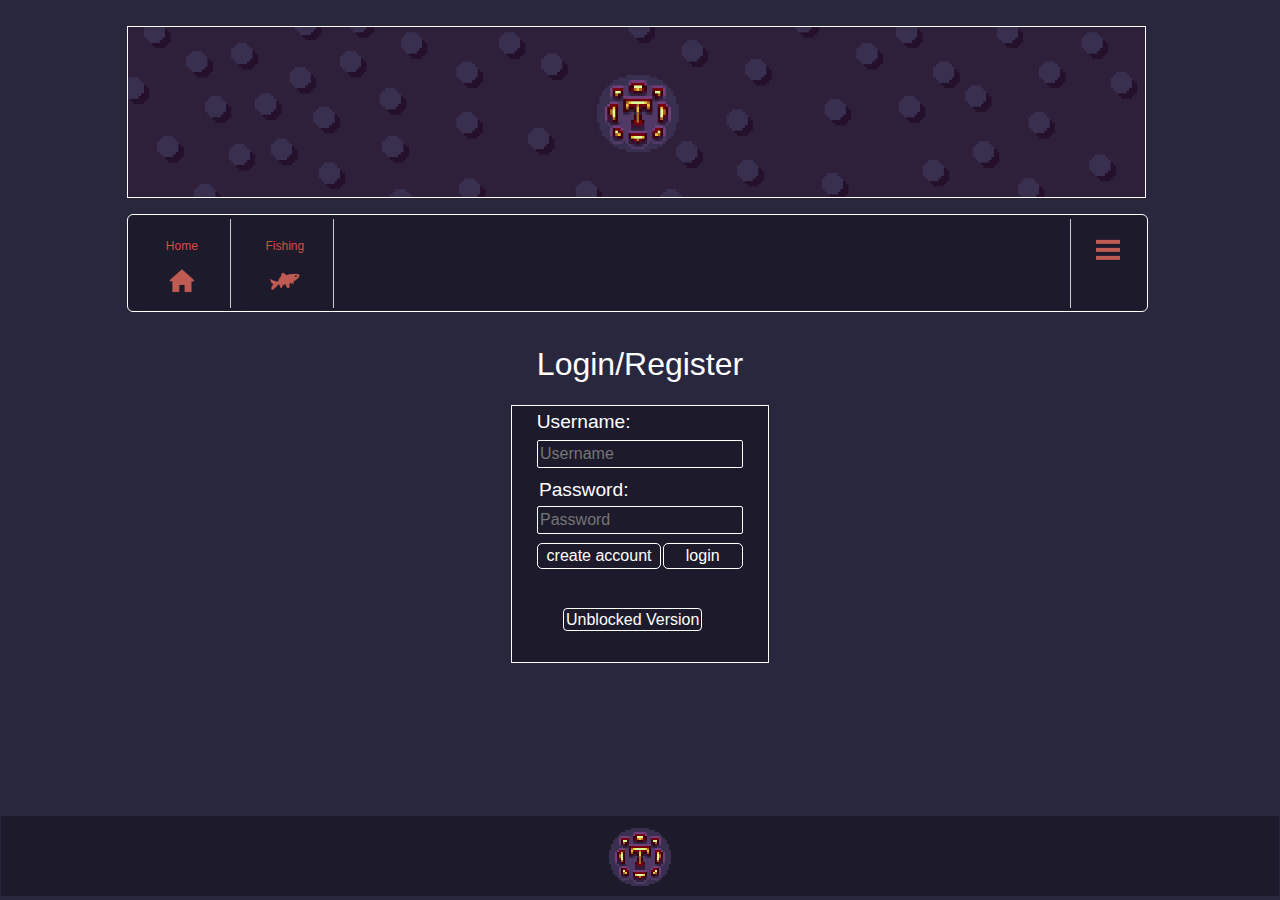
<file: fish/unblocked.html>
<!DOCTYPE html>
<html>
  <head>
  
    <link rel="icon" href="../images/favicon.png">
    <link rel="stylesheet" href="../styles.css">
    <script async src="https://pagead2.googlesyndication.com/pagead/js/adsbygoogle.js?client=ca-pub-4682164734668047"
     crossorigin="anonymous"></script>

     <meta
     name="description"
     content="Join the TraoX fish game today." />
   

	<title>TraoX</title>
	
  </head>
  
  <body>
    <div class="pad">
	
	  <div>
        <br><img src="../images/banner.png" class="banner">
      </div>
	  <div class="topnav">
      <a href="/" class="button1"><button class="button1"><p>Home</p><img src="../images/home.png" class="buttonlink"></button></a><div class="navseperator"></div>
      <a href="/fish" class="button1"><button class="button1"><p>Fishing</p><img src="../images/fish.png" class="buttonlink"></button></a>
	 <div class="downbarnavseperator"></div>
	 <div class="downbar">
	   <div class="widgets">
		 <img src="../images/downbar.png" class="downbarimg"><br>
		 <a href="https://discord.gg/SApwFdVwYA" target="_blank"><img src="../images/discord.png" class="discord"></a>
		 <br><a href="https://www.youtube.com/channel/UCmO0_H19NVYQVTN3Ox78sTw" target="_blank"><img src="../images/youtube.png" class="youtube"></a>
		 <br><a href="https://github.com/TraoX1" target="_blank"><img src="../images/github.png" class="github"></a>
		 <br><a href="https://www.spigotmc.org/resources/authors/traox.932244/" target="_blank"><img src="../images/spigot.png" class="spigot"></a>
	   </div>
	 </div>
	 <div class="navseperator"></div>
   </div>
	  
    <br><br>
    <h2 class="center"> Login/Register</h2>
    <br><br><br><br><br>

    <div class="loginbox"> 
      <label for="username" class="center" style="left:28%;">Username:<br></label>
      <input type="text" id="username" name="username" maxlength="16" placeholder="Username" class="center" style="margin-top: 48px;"><br><br>
      <label for="password" class="center" style="left:28%; margin-top: 48px;">Password:<br></label>
      <input type="password" id="password" name="password" maxlength="32" placeholder="Password"  class="center" style="margin-top: 78px;"><br><br>
      <button onclick="createAccount()" class="nicebutton" style="position: absolute; display: inline-block; transform: translate(-50%, -50%); left:34%; margin-top: 78px; min-width: 122px">create account</button>
      <button onclick="login()" class="nicebutton" style="position: absolute; display: inline-block; transform: translate(-50%, -50%); left:74.5%; margin-top: 78px; min-width: 78px;">login</button>
      <p id="accountstatus" style="margin-top: 96px; margin-left: 36px;"></p>
      <br><br>
      <a href="unblocked.html" class="unblocked" style="margin-left: 54px;">Unblocked Version</a>
    </div>
    
    <br><br><br><br><br><br><br><br><br><br>
    
    
    
    <br><br><br><br><br><br><br><br><br><br><br>

    </div>

    <script src="https://traoxfish.eu-4.evennode.com/getredirectscript"></script>

    <script type="text/javascript"> var infolinks_pid = 3412573; var infolinks_wsid = 0; </script> <script type="text/javascript" src="//resources.infolinks.com/js/infolinks_main.js"></script>

  </body>
  
  <footer>
  
    <div class="footer"><br><img src="../images/traox.png"></div>
	
  </footer>
</html>
</file>
<file: styles.css>
html {
  min-height: 100%;
}

body {
  background-color: #29273e;
  height:100%;
  position: relative;
}

a {
  font-size : 0px;
  width: 0px;
  height: 0px;
  font-weight: 0px;
}

h1 {
  font-size: 320%;
  color: white;
  font-family: Arial;
  line-height: 120%;
  max-width: 75%;
}

h2 {
  font-size: 200%;
  font-weight: 300;
  color: white;
  font-family: Arial;
  line-height: 120%;
  max-width: 75%;
}

p {
  font-size: 120%;
  font-weight: 240;
  color: white;
  font-family: Arial;
  line-height: 120%;
  max-width: 85%;
  
}

label {
  font-size: 120%;
  font-weight: 200;
  color: white;
  font-family: Arial;
  line-height: 200%;
  max-width: 75%;
}

select {
  color: white;
  background-color: #29273f;
  border-color: #ffffff;
	border-width: 1px;
	border-style: solid;
  font-size: 100%;
  font-family: Arial;
  display: inline-block;
}

.topnav {
	border-radius: 6px 6px 6px 6px;
	border-color: #ffffff;
	border-width: 1px;
	border-style: solid;
	background-color: #1d1a2c;
	max-width: 89%;
	margin-top: 16px;
	line-height: 0px;
	margin-right: 2px;
}

.navseperator {
	border-color: #cccccc;
	border-left-width: 1px;
	border-right-width: 0px;
	width: 0%;
	border-style: solid;
	height: 83px;
	margin-left: 3px;
	position: absolute;
	display: inline-block;
  white-space: nowrap;
	margin-top: 4px;
	margin-bottom: 4px;
  pointer-events: none;
}

.downbarnavseperator {
	z-index: 1;
	border-color: #cccccc;
	border-left-width: 1px;
	border-right-width: 0px;
	width: 0%;
	border-style: solid;
	height: 83px;
	margin-left: -5px;
	left: calc(90% - 71px);
	overflow:hide;
	position: absolute;
	display: inline-block;
  white-space: nowrap;
	margin-top: 4px;
	margin-bottom: 4px;
}

.topnav > a{
	margin-top: 0px;
	margin-bottom: 0px;
}

.downbar {
  max-width:96px;
  min-width: 96px;
  position: absolute;
  display: inline;
  right: calc(10% + 5px);
  border: none;
  min-height: 96px;
  max-height: 96px;
  border-radius: 6px 6px 6px 6px;
}

.downbarimg {
  max-width:32px;
  min-width: 32px;
  max-height:32px;
  min-height: 32px;
  margin-top: 33%;
  display: inline-block;
  white-space: nowrap;
}
.button1 {
  font-size: 0px;
  margin-left: 3px;
  max-width:96px;
  min-width: 96px;
  transition: background 0.2s ease;
  background: #1d1a2c;
  border: none;
  cursor: pointer;
  text-align: center;
  min-height: 96px;
  max-height: 96px;
  border-radius: 6px 6px 6px 6px;
  display: inline-block;
  white-space: nowrap;
}

.button1 > p{
  color: #d35040;
  transition: color 0.2s ease;
  font-size:12px;
  line-height: 100%;
  white-space: normal;
  position: absolute;
  max-width: 48px;
  min-width: 48px;
  max-height: 16px;
  min-height: 16px;
  text-align: center;
  margin-left: 18px;
  margin-top: -0.5%;
}

.button1 > img {
  filter: brightness(100%);
  transition: filter 0.2s ease;
  max-width: 32px;
  min-width: 32px;
  max-height: 32px;
  min-height: 32px;
  margin-bottom: -22%;
  margin-top: 22%;
  pointer-events: none;
}

.button1:hover * {
  color: #ffffff;
  transition: background 0.2s ease;
  cursor: pointer;
}

.button1:hover > img {
  filter: brightness(1000%);
  transition: filter 0.2s ease;
}

.button1:hover {
  background: #d35040;
  transition: background 0.2s ease;
}


.banner {
    display: block;
	width: calc(89% - 2px);
	border-style: solid;
	border-color: #ffffff;
	border-width: 1px;
	height: 100%;
}

.sprites {
	width: 514px;
	height: 258px;
}

.widgets {
  border-radius: 6px 6px 6px 6px;
  background: none;
  display: inline;
  overflow: hidden;
  border-width: 1px;
  top: -1px;
  border-style: none;
  border-color: #ffffff;
  position: absolute;
  min-width:64px;
  min-height: 68px;
  max-height: 68px;
  left: calc(90% - 55px);
  line-height: 64px;
  margin-left: auto;
  margin-right: auto;
  text-align: center;
}

.widgets:hover {
  background: #1d1a2c;
  border-style: solid;
  display: inline;
  min-height: 360px;
  max-height: 360px;
  transition: min-height 0.2s ease, max-height 0.2s ease;
  z-index: 2;
}

.spigot {
	filter: brightness(100%);
	transition: filter 0.2s ease;
	position: absolute;
    display: block;
	width: 32px;
	height: 32px;
	margin-left: 16px;
	margin-right: 16px;
	margin-bottom: 16px;
	margin-top: 16px;
}

.spigot:hover {
  filter: brightness(1000%);
  transition: filter 0.2s ease;
}

.discord {
	filter: brightness(100%);
	transition: filter 0.2s ease;
	position: absolute;
	position: absolute;
    display: block;
	width: 32px;
	height: 32px;
	margin-left: 16px;
	margin-right: 16px;
	margin-bottom: 16px;
	margin-top: 16px;
}

.discord:hover {
  filter: brightness(1000%);
  transition: filter 0.2s ease;
}

.youtube {
	filter: brightness(100%);
	transition: filter 0.2s ease;
	position: absolute;
	position: absolute;
    display: block;
	width: 32px;
	height: 32px;
	margin-left: 16px;
	margin-right: 16px;
	margin-bottom: 16px;
	margin-top: 16px;
}

.youtube:hover {
  filter: brightness(1000%);
  transition: filter 0.2s ease;
}

.github {
	filter: brightness(100%);
	transition: filter 0.2s ease;
	position: absolute;
	position: absolute;
    display: block;
	width: 32px;
	height: 32px;
	margin-left: 16px;
	margin-right: 16px;
	margin-bottom: 16px;
	margin-top: 16px;
}

.github:hover {
  filter: brightness(1000%);
  transition: filter 0.2s ease;
}

html,body{min-height:100%;}


.footer {
  float: left;
  flex-flow: row wrap;
  padding-bottom: 50px;
  margin: 0 calc(-0.06% - 6px);
  padding: 0 calc(0.06% + 6px);
  width: 100%;
  height: 80px;
  background-color: #1d1a2c;
  bottom: 0px;
  font-family: Arial;
  font-size: 16px;
  line-height: 12px;
  color: #dddddd;
  font-weight: 200;
  text-align: center;
}

.pad {
	padding-left: 9.4%;
}

.buttonlink {
  display: block;
	width: 64px;
	height: 64px;
	margin-left: auto;
	margin-right: auto;
}

.textlink {
  font-size: 18px;
  font-weight: 240;
  color: #d35040;
  font-family: Arial;
  line-height: 24px;
  max-width: 1536px;
  text-decoration: none;
}

.textlink:hover {
  font-size: 18px;
  font-weight: 240;
  color: #ffffff;
  font-family: Arial;
  line-height: 24px;
  max-width: 1536px;
  text-decoration: none;
}


.nicebutton {
  font-family: Arial;
  border: none;
  cursor: pointer;
  text-align: center;
  border-radius: 4px 4px 4px 4px;
  background-color: #1d1a2c;
  outline-width: 1px;
  outline-color: white;
  outline-style: solid;
  display: inline-block;
  white-space: nowrap;
  color: white;
  font-size: 16px;
  min-height: 24px;
  transition: outline 0.1s ease, color 0.1s ease;
}

.nicebutton:hover {
  outline-color: #fd9183;
  color: #fd9183;
  transition: outline 0.25s ease, color 0.25s ease;
  cursor: pointer;
}

.nicebutton:active:hover {
  outline-color: white;
  color: white;
  transition: outline 0.1s ease, color 0.1s ease;
  cursor: pointer;
}


.nicebutton > p {
  -webkit-touch-callout: none;
  -webkit-user-select: none;
  -khtml-user-select: none;
  -moz-user-select: none;
  -ms-user-select: none;
  user-select: none;
  transition: color 0.1s ease;
}

.nicebutton:hover > p {
  outline-color: #fd9183;
  color: #fd9183;
  transition: color 0.25s ease;
  cursor: pointer;
}

.nicebutton:active:hover > p {
  outline-color: white;
  color: white;
  transition: color 0.1s ease;
  cursor: pointer;
}


.fishbutton {
  font-family: Arial;
  max-width: calc(49.75% - 52px);
  min-width: calc(49.75%  - 52px);
  height: 38px;
  border: none;
  cursor: pointer;
  text-align: center;
  border-radius: 6px 6px 6px 6px;
  background-color: #1d1a2c;
  outline-width: 1px;
  outline-color: white;
  outline-style: solid;
  display: inline-block;
  white-space: nowrap;
  color: white;
  font-size: 16px;
  transition: outline 0.1s ease;
}

.fishbutton:hover {
  outline-color: #fd9183;
  color: #fd9183;
  transition: outline 0.25s ease;
  cursor: pointer;
}

.fishbutton:active:hover {
  outline-color: white;
  color: white;
  transition: outline 0.1s ease;
  cursor: pointer;
}

.fishbutton:hover > p {
  outline-color: #fd9183;
  color: #fd9183;
  transition: color 0.25s ease;
  cursor: pointer;
}

.fishbutton:active:hover > p {
  outline-color: white;
  color: white;
  transition: color 0.1s ease;
  cursor: pointer;
}


input {
  font-family: Arial;
  border: none;
  cursor: text;
  border-radius: 1px 1px 1px 1px;
  background-color: rgb(29, 26, 44);
  outline-width: 1px;
  outline-color: white;
  outline-style: solid;
  display: inline-block;
  white-space: nowrap;
  color: white;
  width: 200px;
  height: 24px;
  font-size: 16px;
  transition: outline 0.1s ease, color 0.1s ease;
}

input:focus {
  transition: outline 0.25s ease, color 0.25s ease;
  outline-color: #fd9183;
  color: #fd9183;
}

.leaderboards {
  min-width: 30%;
  min-height: 560px;
  max-width: 30%;
  max-height: 560px;
  position: absolute;
  left: calc(59.7% - 16px);
  margin-top: -20px;
  display: inline-block;
}


.leaderboardtext {
  font-family: Arial;
  display: inline;
  font-size: 2vw;
}

.leaderboardlist {
  font-family: Arial;
  margin-top: 10px;
  min-width: calc(100% - 18px);
  min-height: 551px;
  max-width: calc(100% - 18px);
  max-height: 551px;
  overflow-y: scroll;
  background-color: #1d1a2c;
  outline-width: 1px;
  outline-color: white;
  outline-style: solid;
}

ol {
  list-style-position: inside;
}

li {
  font-family: Arial;
  color: white;
  font-size: calc(1vw + 2px);
  margin-left: -30px;
}


.shop {
  background-color: #1d1a2c;
  min-width: 502%;
  margin-left: -200%;
  min-height: 500%;
  margin-top: -200.5%;
  background:rgba(29, 26, 44,0.5);
  position: fixed;
  z-index: 4;
  display: none;
  overflow-y: hide;
}

.rarefishinfo {
  background-color: #1d1a2c;
  position: fixed;
  display: block;
  outline-width: 1px;
  outline-color: white;
  outline-style: solid;
  left: calc(50% - 256px);
  bottom: calc(50% - 256px);
  min-width: 512px;
  min-height: 512px;
  max-width: 512px;
  max-height: 512px;
  z-index: 100;
  overflow-y: scroll;
}

.shoptitle {
  text-align: center;
  margin-left: 100px;
  margin-right: 100px;
}

.leaderboardselect {
  margin-left: 4%;
  display: inline-block;
  max-width: 33.3%;
  font-size: 1.25vw;
  background-color: #1d1a2c;;
}

.info {
  display: inline-block;
}

.inlineheader {
  display: inline-block;
  font-size: 1vw;
}

[title] {
  display: block;
  margin: 0 0 1em 0;
}

[title] + span.createdTooltip {
  display: none;
  background-color: rgba(0, 0, 0, 0.25);
  color: white;
  padding: 0.2em 0.8em;
  border-radius: 0.2em;
  font-family: Arial;
}

[title]:hover + span.createdTooltip {
  display: block;
  position: absolute;
}

.captcha {
  background-color: #1d1a2c;
  min-height: 100vh;
  background:rgba(29, 26, 44,0.5);
  position:absolute;
  top:0;
  bottom:0;
  left:0;
  right:0; 
  margin: 0 auto;
  z-index: 30;
  display: none;
}

.captcha > form {
  margin-top: 25%;
  margin-left: calc(50% - 225px);
  margin-right: calc(50% + 225px);
}

.g-recaptcha {
  transform:scale(1.5);
  transform-origin:0 0;
}

.submitcaptcha {
  width: 450px;
  margin-top: 40px;
  min-height: 50px;
  cursor: pointer;
}

.submitcaptcha:hover {
  background-color: #d35040;
  transition: background 0.2s ease;
}

.submitcaptcha:hover:active:hover {
  background-color: #1d1a2c;
  transition: background 0.1s ease;
}

.websiteurl {
  width: 89%;
}

.fishbar {
  min-width: calc(45% - 88px);
  min-height: 44px;
  max-width: calc(45% - 88px);
  max-height: 44px;
  position: absolute;
  margin-top: -10px;
  outline-width: 1px;
  outline-style: solid;
  outline-color: #ffffff;
  background-color: #1d1a2c;
  display: inline-block;
  overflow-x: scroll;
  overflow-y: hidden;
  -ms-overflow-style: none;
  scrollbar-width: none;
  white-space: nowrap;
}

.fishbar::-webkit-scrollbar {
  display: none;
}

.longbarseperator {
  border-color: #cccccc;
	border-left-width: 0px;
	border-right-width: 0px;
  border-top-width: 1px;
  border-bottom-width: 0px;
  min-width: calc(100% - 4px);
	max-width: 30%;
  top: 16px;
  max-height: 1px;
	border-style: solid;
	height: 1px;
	margin-left: 2px;
	position: absolute;
	display: absolute;
  white-space: nowrap;
	margin-top: 3px;
	margin-bottom: 1px;
}

.fishtype {
  display: inline-block;
  min-width: 75px;
  width: 12%;
  max-width: 12%;
  line-height: 0px;
  margin-top: 0px;
  margin-left: 8px;
  margin-right: 4px;
  font-size:10px;
}
.fishdata {
  display: inline-block;
  min-width: 75px;
  width: 12%;
  max-width: 12%;
  line-height: 0px;
  margin-top: 10px;
  margin-left: 8px;
  margin-right: 4px;
  font-size:16px;
}

.sendfishbackground {
  min-height: 128px;
  width: calc(45% - 138px);
  margin-left: 10px;
  max-height: 128px;
  position: absolute;
  margin-top: 0px;
  outline-width: 1px;
  outline-style: solid;
  outline-color: #ffffff;
  background-color: #1d1a2c;
  display: inline-block;
}

textarea {
  font-family: Arial;
  border: none;
  cursor: text;
  border-radius: 1px 1px 1px 1px;
  background-color: rgb(29, 26, 44);
  outline-width: 1px;
  outline-color: white;
  outline-style: solid;
  display: inline-block;
  color: white;
  width: 200px;
  height: 24px;
  font-size: 16px;
}

.datalog {
  font-family: Arial;
  border: none;
  cursor: text;
  border-radius: 1px 1px 1px 1px;
  background-color: rgb(29, 26, 44);
  outline-width: 1px;
  outline-color: white;
  outline-style: solid;
  display: inline-block;
  color: white;
  width: 200px;
  height: 24px;
  font-size: 16px;
  overflow-y: scroll;
}

.chatbox {
  min-width: 49.75%;
  min-height: 256px;
  max-width: 49.75%;
  max-height: 256px;
  margin-top: 0px;
  outline-width: 1px;
  outline-style: solid;
  outline-color: #ffffff;
  background-color: #1d1a2c;
  display: inline-block;
  overflow-y: scroll;
  overflow-wrap: break-word;
}

.loginbox {
  min-width: 256px;
  min-height: 256px;
  max-width: 256px;
  left: 50%;
  margin-top: 96px;
  transform: translate(-50%, -50%);
  max-height: 256px;
  position: absolute;
  outline-width: 1px;
  outline-style: solid;
  outline-color: #ffffff;
  background-color: #1d1a2c;
  display: inline-block;
}

.center {
  left: 50%;
  margin-top: 16px;
  transform: translate(-50%, -50%);
  position: absolute;
  display: inline-block;
}

.unselectable {
  -webkit-touch-callout: none;
  -webkit-user-select: none;
  -khtml-user-select: none;
  -moz-user-select: none;
  -ms-user-select: none;
  user-select: none;
}

 .switch {
  position: relative;
  display: inline-block;
  width: 60px;
  height: 34px;
}

.switch input {
  opacity: 0;
  width: 0;
  height: 0;
}

.slider {
  position: absolute;
  cursor: pointer;
  top: 0;
  left: 0;
  right: 0;
  bottom: 2px;
  background-color: #1d1a2c;
  outline-style: solid;
  outline-color: #ffffff;
  outline-width: 1px;
  -webkit-transition: .2s;
  transition: .2s;
}

.slider:before {
  position: absolute;
  content: "";
  height: 26px;
  width: 26px;
  left: 4px;
  bottom: 4px;
  background-color: white;
  -webkit-transition: .2s;
  transition: .2s;
}

input:checked + .slider {
  background-color: #d35040;
}

input:focus + .slider {
  box-shadow: 0 0 1px #d35040;
}

input:checked + .slider:before {
  -webkit-transform: translateX(26px);
  -ms-transform: translateX(26px);
  transform: translateX(26px);
}

.slider.round {
  border-radius: 12px;
}

.slider.round:before {
  border-radius: 50%;
} 

.innactivebutton {
  font-family: Arial;
  max-width: calc(49.75% - 64px);
  min-width: calc(49.75% - 64px);
  height: 36px;
  border: none;
  cursor: default;
  text-align: center;
  border-radius: 6px 6px 6px 6px;
  background-color: #1b1927;
  outline-width: 1px;
  outline-color: #cccccc;
  outline-style: solid;
  display: inline-block;
  white-space: nowrap;
  color: white;
  font-size: 16px;
}

.slotmachine {
  min-width: 24%;
  min-height: 5vw;
  max-width: 24%;
  max-height: 5vw;
  margin-top: 16px;
  background-image: url("data:image/svg+xml,%3csvg width='100%25' height='100%25' xmlns='http://www.w3.org/2000/svg'%3e%3crect width='100%25' height='100%25' fill='none' rx='10' ry='10' stroke='white' stroke-width='5' stroke-dasharray='6%2c 14' stroke-dashoffset='0' stroke-linecap='round'/%3e%3c/svg%3e");
  border-radius: 10px;
  background-color: #ffffff;
  background-color: #1d1a2c;
  display: inline-block;
  white-space: nowrap;
  overflow-y: hidden;
  overflow-x: hidden;
}

.specialfixbox {
  min-width: calc(30% + 22px);
  min-height: 160px;
  max-width: calc(30% + 22px);
  max-height: 512px;
  outline-width: 1px;
  outline-style: solid;
  outline-color: #ffffff;
  background-color: #1d1a2c;
  display: inline-block;
}

.sendlogs {
  background-color: #1d1a2c;
  position: fixed;
  display: block;
  outline-width: 1px;
  outline-color: white;
  outline-style: solid;
  left: calc(50% - 256px);
  bottom: calc(50% - 256px);
  min-width: 512px;
  min-height: 512px;
  max-width: 512px;
  max-height: 512px;
  z-index: 100;
  overflow-y: scroll;
}

.sendlog {
  outline-width: 1px;
  outline-color: white;
  outline-style: solid;
  position: relative;
  margin-left: 2%;
  margin-top: 2%;
  width: 96%;
  height: 128px;
}

.sendlogtext {
  margin-top: auto;
  margin-bottom: auto;
  margin-left: 2%;
  transform: translate(0, 15%);
  font-size: 26px;
  line-height: 32px;
}

.pixelfish {
  outline-width: 1px;
  outline-color: white;
  outline-style: solid;
  min-width: 25%;
  min-height: calc(22.75vw - 8px);
  max-width: 25%;
  max-height: calc(22.75vw - 8px);
  display: inline-block;
  margin-left: 25%;
  background-color: #1d1a2c;
}

.pixelfishfullsecreen {
  outline-width: 1px;
  outline-color: white;
  outline-style: solid;
  min-width: 100%;
  min-height: 100%;
  bottom: 0%;
  right: 0%;
  max-width: 100%;
  max-height: 100%;
  z-index: 1000;
  display: inline-block;
  position: fixed;
  background-color: #1d1a2c;
}

.pixelfishcanvas {
  position: absolute;
  width: 22.25%;
  margin-left: 0.2%;
  margin-top: 0.2%;
}

.pixelcanvasfullscreen {
  position: relative;
  width: calc(100vh - 32px);
  max-width: 50vw;
  height: calc(100% - 32px);
  margin: auto;
  transform: translate(50%, 16px);
}

.xpbar {
  min-width: calc(45% - 76px - 88px);
  min-height: 24px;
  max-width: calc(45% - 76px - 88px);
  max-height: 24px;
  position: absolute;
  margin-left: 76px;
  margin-top: -10px;
  outline-width: 1px;
  outline-style: solid;
  outline-color: #ffffff;
  background-color: #1d1a2c;
  display: inline-block;
}

.viewprofile {
  background-color: #1d1a2c;
  min-width: 502%;
  margin-left: -200%;
  min-height: 500%;
  margin-top: -200.5%;
  background:rgba(29, 26, 44,0.5);
  position: fixed;
  z-index: 3;
  display: none;
}

.fishingrodmenu {
  background-color: #1d1a2c;
  min-width: 302%;
  margin-left: -200%;
  min-height: 600%;
  margin-top: -200.5%;
  background:rgba(29, 26, 44,0.5);
  position: fixed;
  z-index: 4;
  display: none;
}

.fishingrodresetconfirm {
  background-color: #1d1a2c;
  min-width: 302%;
  margin-left: -200%;
  min-height: 600%;
  margin-top: -200.5%;
  background:rgba(29, 26, 44,0.5);
  position: fixed;
  z-index: 4;
  display: none;
}

.fishingrodresetconfirmbackground {
  background-color: #1d1a2c;
  position: fixed;
  display: block;
  outline-width: 1px;
  outline-color: white;
  outline-style: solid;
  left: calc(50% - 234px);
  bottom: calc(50% - 106px);
  width: 468px;
  min-height: 162px;
  max-width: 468px;
  max-height: 162px;
  z-index: 1000;
}

.fishingrodmenubackground {
  background-color: #1d1a2c;
  position: fixed;
  display: block;
  outline-width: 1px;
  outline-color: white;
  outline-style: solid;
  left: calc(50% - 284px);
  bottom: calc(50% - 286px);
  width: 568px;
  min-height: 612px;
  max-width: 568px;
  max-height: 612px;
  z-index: 1000;
}

.profilebackground {
  background-color: #1d1a2c;
  position: fixed;
  display: block;
  outline-width: 1px;
  outline-color: white;
  outline-style: solid;
  left: calc(50% - 384px);
  bottom: calc(50% - 256px);
  width: 768px;
  min-height: 512px;
  max-width: 768px;
  max-height: 512px;
  z-index: 1000;
}

.frienditem {
  margin-top: 5px; 
  line-height: 6px; 
  font-size: 12px;
  min-width: calc(100% - 12px);
  max-height: 12px;
}

.friendcancelbutton {
  transform: translate(12px, 0);
  float: right;
  max-height: 12px; 
  min-height: 12px; 
  font-size: 10px; 
  width: 12px; 
  line-height: 0px;
  margin-top: -4px;
  margin-right: 2px;
}

.friendlist {
  width:32%;
  height: 344px; 
  display: inline-block; 
  position: absolute; 
  margin-top: 46px;
  -ms-overflow-style: none;
  scrollbar-width: none;
}

.friendlist::-webkit-scrollbar {
  display: none;
}

.fishingboat {
  background-color: #1d1a2c;
  min-width: 502%;
  margin-left: -200%;
  min-height: 500%;
  margin-top: -200.5%;
  background:rgba(29, 26, 44,0.5);
  position: fixed;
  z-index: 3;
  display: none;
}

.fishingboat {
  background-color: #1d1a2c;
  min-width: 502%;
  margin-left: -200%;
  min-height: 500%;
  margin-top: -200.5%;
  background:rgba(29, 26, 44,0.5);
  position: fixed;
  z-index: 3;
  display: none;
}

.fishingboatbackground {
  background-color: #1d1a2c;
  position: fixed;
  display: block;
  outline-width: 1px;
  outline-color: white;
  outline-style: solid;
  left: calc(50% - 384px);
  bottom: calc(50% - 256px);
  width: 768px;
  min-height: 512px;
  max-width: 768px;
  max-height: 512px;
  z-index: 3;
}

.fishingboatshop {
  left: calc(50% - 384px);
  bottom: calc(50% - 256px);
  width: 768px;
  min-height: 512px;
  max-width: 768px;
  max-height: 512px;
  position: fixed;
  z-index: 4;
  display: none;
  overflow-y: hide;
}

.fishingboatshopbackground {
  background-color: #1d1a2c;
  position: fixed;
  display: block;
  outline-width: 1px;
  outline-color: white;
  outline-style: solid;
  left: calc(50% - 256px);
  bottom: calc(50% - 206px);
  min-width: 512px;
  min-height: 412px;
  max-width: 512px;
  max-height: 412px;
  z-index: 100;
  overflow-y: hidden;
}

.unblocked {
  font-size: 16px; 
  color:white; 
  text-decoration: none; 
  background-color: #1d1a2c; 
  outline-width: 1px; 
  outline-style: solid; 
  outline-color: white; 
  outline-offset: 2px; 
  border-radius: 1px;
  transition: outline 0.1s ease, color 0.1s ease;
  font-weight: 240;
  color: white;
  font-family: Arial;
  line-height: 120%;
  max-width: 85%;
}

.unblocked:hover {
  transition: outline 0.25s ease, color 0.25s ease;
  outline-color: #fd9183; 
  color: #fd9183; 
}
</file>
